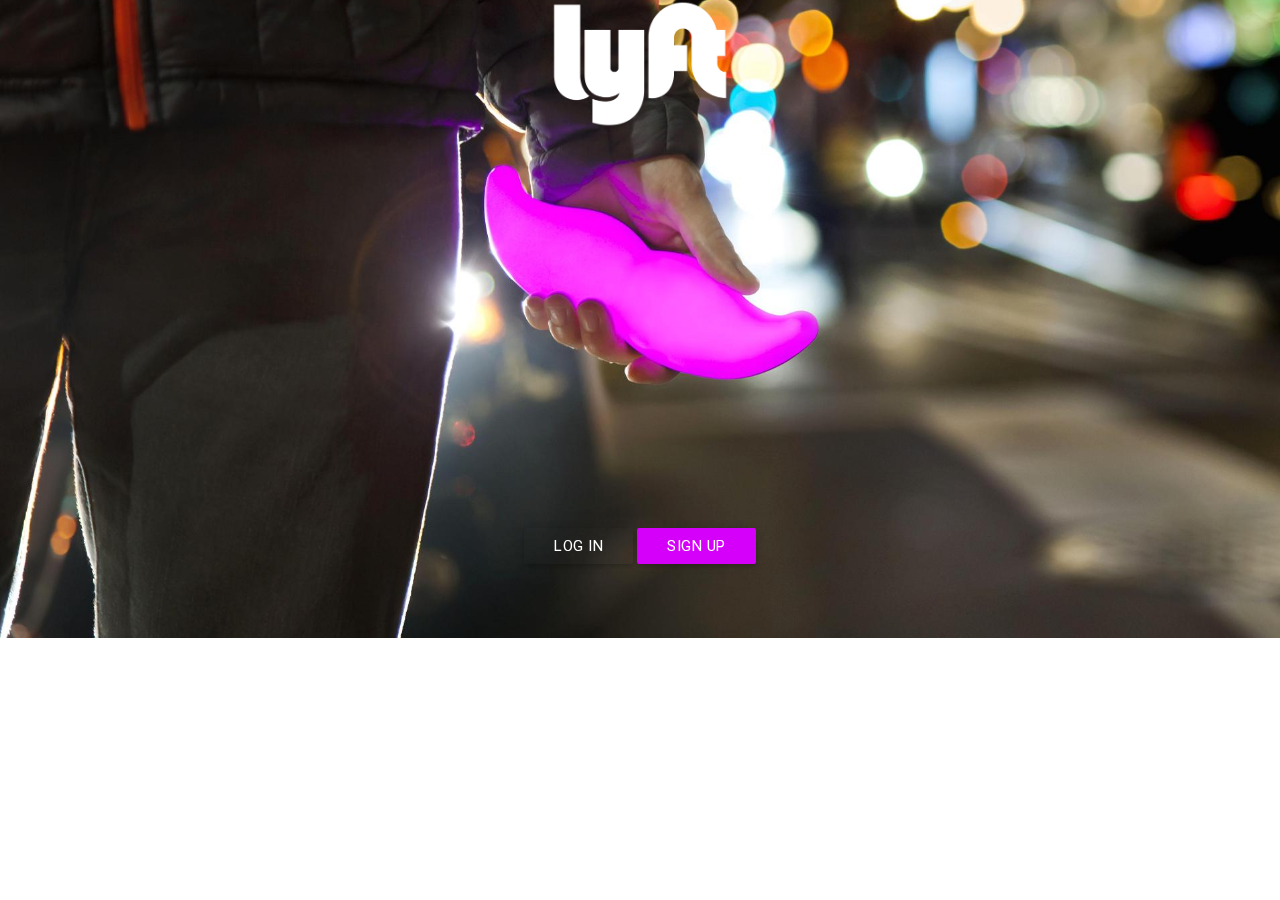
<file: index.html>
<!DOCTYPE html>
<html lang="es">
<head>
	<meta charset="UTF-8">
	<title>Home</title>	
	<meta name="viewport" content="width=device-width, initial-scale=1.0"/>
	<link rel="shortcut icon" type="image/png" href="img/favicon.png"/>
	<link rel="stylesheet" href="css/main.css">
	<link rel="stylesheet" href="css/vendor/materialize.css">
</head>
<body>
	<div class="contenedor">
		<div class="row">
			<div class="col s12 fondo">
				<div class="logo"></div>
				<div class="boton">
					<a class="waves-effect waves-light btn N/A transparent">Log in</a>
					<a class="waves-effect waves-light btn purple accent-3" href="registro.html">Sign up</a>
				</div>
			</div>	
		</div>
	</div>		
</body>
</html>
</file>
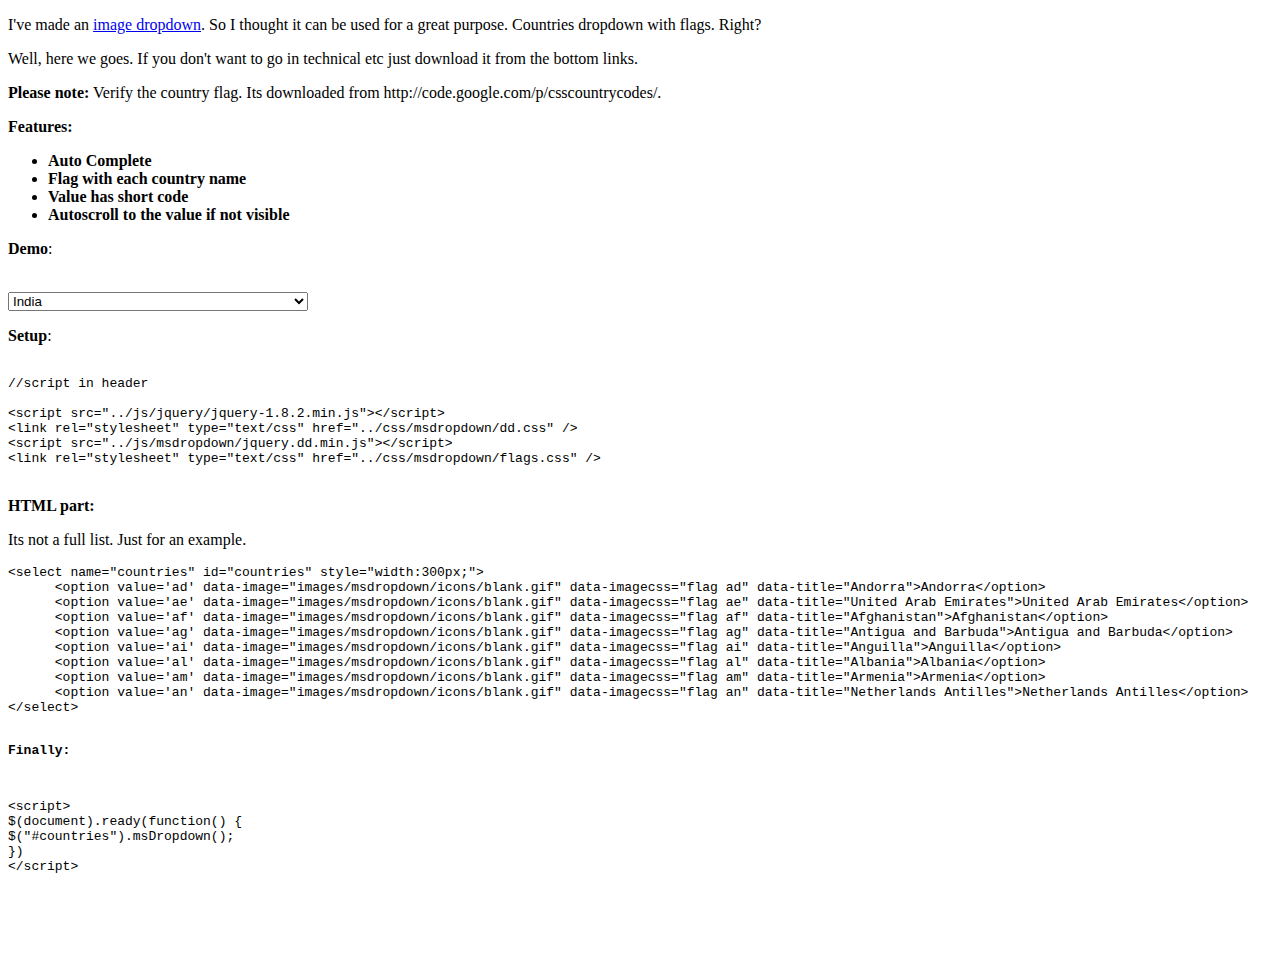
<file: country-dropdown/index.html>
<!DOCTYPE html PUBLIC "-//W3C//DTD XHTML 1.0 Transitional//EN" "http://www.w3.org/TR/xhtml1/DTD/xhtml1-transitional.dtd">
<html xmlns="http://www.w3.org/1999/xhtml">
<head>
<meta http-equiv="Content-Type" content="text/html; charset=utf-8" />
<title>Country dropdown</title>
<script src="http://www.marghoobsuleman.com/misc/jquery.js"></script>
<!-- <msdropdown> -->
<link rel="stylesheet" type="text/css" href="css/msdropdown/dd.css" />
<script src="js/msdropdown/jquery.dd.min.js"></script>
<!-- </msdropdown> -->
<link rel="stylesheet" type="text/css" href="css/msdropdown/flags.css" />
</head>

<body>
<p>I've made an <a href="http://www.marghoobsuleman.com/jquery-image-dropdown">image dropdown</a>. So I thought it can be used for a great purpose. Countries dropdown with flags. Right?</p>
<p>Well, here we goes. If you don't want to go in technical etc just download it from the bottom links. </p>
<p><strong>Please note:</strong> Verify the country flag. Its downloaded from http://code.google.com/p/csscountrycodes/.</p>
<p><strong>Features:</strong></p>
<ul>
  <li><strong>Auto Complete</strong></li>
  <li><strong>Flag with each country name</strong></li>
  <li><strong>Value has short code</strong></li>
  <li><strong>Autoscroll to the value if not visible</strong></li>
</ul>

<p><strong>Demo</strong>:</p>
<br />
<select name="countries" id="countries" style="width:300px;">
  <option value='ad' data-image="images/msdropdown/icons/blank.gif" data-imagecss="flag ad" data-title="Andorra">Andorra</option>
  <option value='ae' data-image="images/msdropdown/icons/blank.gif" data-imagecss="flag ae" data-title="United Arab Emirates">United Arab Emirates</option>
  <option value='af' data-image="images/msdropdown/icons/blank.gif" data-imagecss="flag af" data-title="Afghanistan">Afghanistan</option>
  <option value='ag' data-image="images/msdropdown/icons/blank.gif" data-imagecss="flag ag" data-title="Antigua and Barbuda">Antigua and Barbuda</option>
  <option value='ai' data-image="images/msdropdown/icons/blank.gif" data-imagecss="flag ai" data-title="Anguilla">Anguilla</option>
  <option value='al' data-image="images/msdropdown/icons/blank.gif" data-imagecss="flag al" data-title="Albania">Albania</option>
  <option value='am' data-image="images/msdropdown/icons/blank.gif" data-imagecss="flag am" data-title="Armenia">Armenia</option>
  <option value='an' data-image="images/msdropdown/icons/blank.gif" data-imagecss="flag an" data-title="Netherlands Antilles">Netherlands Antilles</option>
  <option value='ao' data-image="images/msdropdown/icons/blank.gif" data-imagecss="flag ao" data-title="Angola">Angola</option>
  <option value='aq' data-image="images/msdropdown/icons/blank.gif" data-imagecss="flag aq" data-title="Antarctica">Antarctica</option>
  <option value='ar' data-image="images/msdropdown/icons/blank.gif" data-imagecss="flag ar" data-title="Argentina">Argentina</option>
  <option value='as' data-image="images/msdropdown/icons/blank.gif" data-imagecss="flag as" data-title="American Samoa">American Samoa</option>
  <option value='at' data-image="images/msdropdown/icons/blank.gif" data-imagecss="flag at" data-title="Austria">Austria</option>
  <option value='au' data-image="images/msdropdown/icons/blank.gif" data-imagecss="flag au" data-title="Australia">Australia</option>
  <option value='aw' data-image="images/msdropdown/icons/blank.gif" data-imagecss="flag aw" data-title="Aruba">Aruba</option>
  <option value='ax' data-image="images/msdropdown/icons/blank.gif" data-imagecss="flag ax" data-title="Aland Islands">Aland Islands</option>
  <option value='az' data-image="images/msdropdown/icons/blank.gif" data-imagecss="flag az" data-title="Azerbaijan">Azerbaijan</option>
  <option value='ba' data-image="images/msdropdown/icons/blank.gif" data-imagecss="flag ba" data-title="Bosnia and Herzegovina">Bosnia and Herzegovina</option>
  <option value='bb' data-image="images/msdropdown/icons/blank.gif" data-imagecss="flag bb" data-title="Barbados">Barbados</option>
  <option value='bd' data-image="images/msdropdown/icons/blank.gif" data-imagecss="flag bd" data-title="Bangladesh">Bangladesh</option>
  <option value='be' data-image="images/msdropdown/icons/blank.gif" data-imagecss="flag be" data-title="Belgium">Belgium</option>
  <option value='bf' data-image="images/msdropdown/icons/blank.gif" data-imagecss="flag bf" data-title="Burkina Faso">Burkina Faso</option>
  <option value='bg' data-image="images/msdropdown/icons/blank.gif" data-imagecss="flag bg" data-title="Bulgaria">Bulgaria</option>
  <option value='bh' data-image="images/msdropdown/icons/blank.gif" data-imagecss="flag bh" data-title="Bahrain">Bahrain</option>
  <option value='bi' data-image="images/msdropdown/icons/blank.gif" data-imagecss="flag bi" data-title="Burundi">Burundi</option>
  <option value='bj' data-image="images/msdropdown/icons/blank.gif" data-imagecss="flag bj" data-title="Benin">Benin</option>
  <option value='bm' data-image="images/msdropdown/icons/blank.gif" data-imagecss="flag bm" data-title="Bermuda">Bermuda</option>
  <option value='bn' data-image="images/msdropdown/icons/blank.gif" data-imagecss="flag bn" data-title="Brunei Darussalam">Brunei Darussalam</option>
  <option value='bo' data-image="images/msdropdown/icons/blank.gif" data-imagecss="flag bo" data-title="Bolivia">Bolivia</option>
  <option value='br' data-image="images/msdropdown/icons/blank.gif" data-imagecss="flag br" data-title="Brazil">Brazil</option>
  <option value='bs' data-image="images/msdropdown/icons/blank.gif" data-imagecss="flag bs" data-title="Bahamas">Bahamas</option>
  <option value='bt' data-image="images/msdropdown/icons/blank.gif" data-imagecss="flag bt" data-title="Bhutan">Bhutan</option>
  <option value='bv' data-image="images/msdropdown/icons/blank.gif" data-imagecss="flag bv" data-title="Bouvet Island">Bouvet Island</option>
  <option value='bw' data-image="images/msdropdown/icons/blank.gif" data-imagecss="flag bw" data-title="Botswana">Botswana</option>
  <option value='by' data-image="images/msdropdown/icons/blank.gif" data-imagecss="flag by" data-title="Belarus">Belarus</option>
  <option value='bz' data-image="images/msdropdown/icons/blank.gif" data-imagecss="flag bz" data-title="Belize">Belize</option>
  <option value='ca' data-image="images/msdropdown/icons/blank.gif" data-imagecss="flag ca" data-title="Canada">Canada</option>
  <option value='cc' data-image="images/msdropdown/icons/blank.gif" data-imagecss="flag cc" data-title="Cocos (Keeling) Islands">Cocos (Keeling) Islands</option>
  <option value='cd' data-image="images/msdropdown/icons/blank.gif" data-imagecss="flag cd" data-title="Democratic Republic of the Congo">Democratic Republic of the Congo</option>
  <option value='cf' data-image="images/msdropdown/icons/blank.gif" data-imagecss="flag cf" data-title="Central African Republic">Central African Republic</option>
  <option value='cg' data-image="images/msdropdown/icons/blank.gif" data-imagecss="flag cg" data-title="Congo">Congo</option>
  <option value='ch' data-image="images/msdropdown/icons/blank.gif" data-imagecss="flag ch" data-title="Switzerland">Switzerland</option>
  <option value='ci' data-image="images/msdropdown/icons/blank.gif" data-imagecss="flag ci" data-title="Cote D'Ivoire (Ivory Coast)">Cote D'Ivoire (Ivory Coast)</option>
  <option value='ck' data-image="images/msdropdown/icons/blank.gif" data-imagecss="flag ck" data-title="Cook Islands">Cook Islands</option>
  <option value='cl' data-image="images/msdropdown/icons/blank.gif" data-imagecss="flag cl" data-title="Chile">Chile</option>
  <option value='cm' data-image="images/msdropdown/icons/blank.gif" data-imagecss="flag cm" data-title="Cameroon">Cameroon</option>
  <option value='cn' data-image="images/msdropdown/icons/blank.gif" data-imagecss="flag cn" data-title="China">China</option>
  <option value='co' data-image="images/msdropdown/icons/blank.gif" data-imagecss="flag co" data-title="Colombia">Colombia</option>
  <option value='cr' data-image="images/msdropdown/icons/blank.gif" data-imagecss="flag cr" data-title="Costa Rica">Costa Rica</option>
  <option value='cs' data-image="images/msdropdown/icons/blank.gif" data-imagecss="flag cs" data-title="Serbia and Montenegro">Serbia and Montenegro</option>
  <option value='cu' data-image="images/msdropdown/icons/blank.gif" data-imagecss="flag cu" data-title="Cuba">Cuba</option>
  <option value='cv' data-image="images/msdropdown/icons/blank.gif" data-imagecss="flag cv" data-title="Cape Verde">Cape Verde</option>
  <option value='cx' data-image="images/msdropdown/icons/blank.gif" data-imagecss="flag cx" data-title="Christmas Island">Christmas Island</option>
  <option value='cy' data-image="images/msdropdown/icons/blank.gif" data-imagecss="flag cy" data-title="Cyprus">Cyprus</option>
  <option value='cz' data-image="images/msdropdown/icons/blank.gif" data-imagecss="flag cz" data-title="Czech Republic">Czech Republic</option>
  <option value='de' data-image="images/msdropdown/icons/blank.gif" data-imagecss="flag de" data-title="Germany">Germany</option>
  <option value='dj' data-image="images/msdropdown/icons/blank.gif" data-imagecss="flag dj" data-title="Djibouti">Djibouti</option>
  <option value='dk' data-image="images/msdropdown/icons/blank.gif" data-imagecss="flag dk" data-title="Denmark">Denmark</option>
  <option value='dm' data-image="images/msdropdown/icons/blank.gif" data-imagecss="flag dm" data-title="Dominica">Dominica</option>
  <option value='do' data-image="images/msdropdown/icons/blank.gif" data-imagecss="flag do" data-title="Dominican Republic">Dominican Republic</option>
  <option value='dz' data-image="images/msdropdown/icons/blank.gif" data-imagecss="flag dz" data-title="Algeria">Algeria</option>
  <option value='ec' data-image="images/msdropdown/icons/blank.gif" data-imagecss="flag ec" data-title="Ecuador">Ecuador</option>
  <option value='ee' data-image="images/msdropdown/icons/blank.gif" data-imagecss="flag ee" data-title="Estonia">Estonia</option>
  <option value='eg' data-image="images/msdropdown/icons/blank.gif" data-imagecss="flag eg" data-title="Egypt">Egypt</option>
  <option value='eh' data-image="images/msdropdown/icons/blank.gif" data-imagecss="flag eh" data-title="Western Sahara">Western Sahara</option>
  <option value='er' data-image="images/msdropdown/icons/blank.gif" data-imagecss="flag er" data-title="Eritrea">Eritrea</option>
  <option value='es' data-image="images/msdropdown/icons/blank.gif" data-imagecss="flag es" data-title="Spain">Spain</option>
  <option value='et' data-image="images/msdropdown/icons/blank.gif" data-imagecss="flag et" data-title="Ethiopia">Ethiopia</option>
  <option value='fi' data-image="images/msdropdown/icons/blank.gif" data-imagecss="flag fi" data-title="Finland">Finland</option>
  <option value='fj' data-image="images/msdropdown/icons/blank.gif" data-imagecss="flag fj" data-title="Fiji">Fiji</option>
  <option value='fk' data-image="images/msdropdown/icons/blank.gif" data-imagecss="flag fk" data-title="Falkland Islands (Malvinas)">Falkland Islands (Malvinas)</option>
  <option value='fm' data-image="images/msdropdown/icons/blank.gif" data-imagecss="flag fm" data-title="Federated States of Micronesia">Federated States of Micronesia</option>
  <option value='fo' data-image="images/msdropdown/icons/blank.gif" data-imagecss="flag fo" data-title="Faroe Islands">Faroe Islands</option>
  <option value='fr' data-image="images/msdropdown/icons/blank.gif" data-imagecss="flag fr" data-title="France">France</option>
  <option value='fx' data-image="images/msdropdown/icons/blank.gif" data-imagecss="flag fx" data-title="France, Metropolitan">France, Metropolitan</option>
  <option value='ga' data-image="images/msdropdown/icons/blank.gif" data-imagecss="flag ga" data-title="Gabon">Gabon</option>
  <option value='gb' data-image="images/msdropdown/icons/blank.gif" data-imagecss="flag gb" data-title="Great Britain (UK)">Great Britain (UK)</option>
  <option value='gd' data-image="images/msdropdown/icons/blank.gif" data-imagecss="flag gd" data-title="Grenada">Grenada</option>
  <option value='ge' data-image="images/msdropdown/icons/blank.gif" data-imagecss="flag ge" data-title="Georgia">Georgia</option>
  <option value='gf' data-image="images/msdropdown/icons/blank.gif" data-imagecss="flag gf" data-title="French Guiana">French Guiana</option>
  <option value='gh' data-image="images/msdropdown/icons/blank.gif" data-imagecss="flag gh" data-title="Ghana">Ghana</option>
  <option value='gi' data-image="images/msdropdown/icons/blank.gif" data-imagecss="flag gi" data-title="Gibraltar">Gibraltar</option>
  <option value='gl' data-image="images/msdropdown/icons/blank.gif" data-imagecss="flag gl" data-title="Greenland">Greenland</option>
  <option value='gm' data-image="images/msdropdown/icons/blank.gif" data-imagecss="flag gm" data-title="Gambia">Gambia</option>
  <option value='gn' data-image="images/msdropdown/icons/blank.gif" data-imagecss="flag gn" data-title="Guinea">Guinea</option>
  <option value='gp' data-image="images/msdropdown/icons/blank.gif" data-imagecss="flag gp" data-title="Guadeloupe">Guadeloupe</option>
  <option value='gq' data-image="images/msdropdown/icons/blank.gif" data-imagecss="flag gq" data-title="Equatorial Guinea">Equatorial Guinea</option>
  <option value='gr' data-image="images/msdropdown/icons/blank.gif" data-imagecss="flag gr" data-title="Greece">Greece</option>
  <option value='gs' data-image="images/msdropdown/icons/blank.gif" data-imagecss="flag gs" data-title="S. Georgia and S. Sandwich Islands">S. Georgia and S. Sandwich Islands</option>
  <option value='gt' data-image="images/msdropdown/icons/blank.gif" data-imagecss="flag gt" data-title="Guatemala">Guatemala</option>
  <option value='gu' data-image="images/msdropdown/icons/blank.gif" data-imagecss="flag gu" data-title="Guam">Guam</option>
  <option value='gw' data-image="images/msdropdown/icons/blank.gif" data-imagecss="flag gw" data-title="Guinea-Bissau">Guinea-Bissau</option>
  <option value='gy' data-image="images/msdropdown/icons/blank.gif" data-imagecss="flag gy" data-title="Guyana">Guyana</option>
  <option value='hk' data-image="images/msdropdown/icons/blank.gif" data-imagecss="flag hk" data-title="Hong Kong">Hong Kong</option>
  <option value='hm' data-image="images/msdropdown/icons/blank.gif" data-imagecss="flag hm" data-title="Heard Island and McDonald Islands">Heard Island and McDonald Islands</option>
  <option value='hn' data-image="images/msdropdown/icons/blank.gif" data-imagecss="flag hn" data-title="Honduras">Honduras</option>
  <option value='hr' data-image="images/msdropdown/icons/blank.gif" data-imagecss="flag hr" data-title="Croatia (Hrvatska)">Croatia (Hrvatska)</option>
  <option value='ht' data-image="images/msdropdown/icons/blank.gif" data-imagecss="flag ht" data-title="Haiti">Haiti</option>
  <option value='hu' data-image="images/msdropdown/icons/blank.gif" data-imagecss="flag hu" data-title="Hungary">Hungary</option>
  <option value='id' data-image="images/msdropdown/icons/blank.gif" data-imagecss="flag id" data-title="Indonesia">Indonesia</option>
  <option value='ie' data-image="images/msdropdown/icons/blank.gif" data-imagecss="flag ie" data-title="Ireland">Ireland</option>
  <option value='il' data-image="images/msdropdown/icons/blank.gif" data-imagecss="flag il" data-title="Israel">Israel</option>
  <option value='in' data-image="images/msdropdown/icons/blank.gif" data-imagecss="flag in" data-title="India" selected="selected">India</option>
  <option value='io' data-image="images/msdropdown/icons/blank.gif" data-imagecss="flag io" data-title="British Indian Ocean Territory">British Indian Ocean Territory</option>
  <option value='iq' data-image="images/msdropdown/icons/blank.gif" data-imagecss="flag iq" data-title="Iraq">Iraq</option>
  <option value='ir' data-image="images/msdropdown/icons/blank.gif" data-imagecss="flag ir" data-title="Iran">Iran</option>
  <option value='is' data-image="images/msdropdown/icons/blank.gif" data-imagecss="flag is" data-title="Iceland">Iceland</option>
  <option value='it' data-image="images/msdropdown/icons/blank.gif" data-imagecss="flag it" data-title="Italy">Italy</option>
  <option value='jm' data-image="images/msdropdown/icons/blank.gif" data-imagecss="flag jm" data-title="Jamaica">Jamaica</option>
  <option value='jo' data-image="images/msdropdown/icons/blank.gif" data-imagecss="flag jo" data-title="Jordan">Jordan</option>
  <option value='jp' data-image="images/msdropdown/icons/blank.gif" data-imagecss="flag jp" data-title="Japan">Japan</option>
  <option value='ke' data-image="images/msdropdown/icons/blank.gif" data-imagecss="flag ke" data-title="Kenya">Kenya</option>
  <option value='kg' data-image="images/msdropdown/icons/blank.gif" data-imagecss="flag kg" data-title="Kyrgyzstan">Kyrgyzstan</option>
  <option value='kh' data-image="images/msdropdown/icons/blank.gif" data-imagecss="flag kh" data-title="Cambodia">Cambodia</option>
  <option value='ki' data-image="images/msdropdown/icons/blank.gif" data-imagecss="flag ki" data-title="Kiribati">Kiribati</option>
  <option value='km' data-image="images/msdropdown/icons/blank.gif" data-imagecss="flag km" data-title="Comoros">Comoros</option>
  <option value='kn' data-image="images/msdropdown/icons/blank.gif" data-imagecss="flag kn" data-title="Saint Kitts and Nevis">Saint Kitts and Nevis</option>
  <option value='kp' data-image="images/msdropdown/icons/blank.gif" data-imagecss="flag kp" data-title="Korea (North)">Korea (North)</option>
  <option value='kr' data-image="images/msdropdown/icons/blank.gif" data-imagecss="flag kr" data-title="Korea (South)">Korea (South)</option>
  <option value='kw' data-image="images/msdropdown/icons/blank.gif" data-imagecss="flag kw" data-title="Kuwait">Kuwait</option>
  <option value='ky' data-image="images/msdropdown/icons/blank.gif" data-imagecss="flag ky" data-title="Cayman Islands">Cayman Islands</option>
  <option value='kz' data-image="images/msdropdown/icons/blank.gif" data-imagecss="flag kz" data-title="Kazakhstan">Kazakhstan</option>
  <option value='la' data-image="images/msdropdown/icons/blank.gif" data-imagecss="flag la" data-title="Laos">Laos</option>
  <option value='lb' data-image="images/msdropdown/icons/blank.gif" data-imagecss="flag lb" data-title="Lebanon">Lebanon</option>
  <option value='lc' data-image="images/msdropdown/icons/blank.gif" data-imagecss="flag lc" data-title="Saint Lucia">Saint Lucia</option>
  <option value='li' data-image="images/msdropdown/icons/blank.gif" data-imagecss="flag li" data-title="Liechtenstein">Liechtenstein</option>
  <option value='lk' data-image="images/msdropdown/icons/blank.gif" data-imagecss="flag lk" data-title="Sri Lanka">Sri Lanka</option>
  <option value='lr' data-image="images/msdropdown/icons/blank.gif" data-imagecss="flag lr" data-title="Liberia">Liberia</option>
  <option value='ls' data-image="images/msdropdown/icons/blank.gif" data-imagecss="flag ls" data-title="Lesotho">Lesotho</option>
  <option value='lt' data-image="images/msdropdown/icons/blank.gif" data-imagecss="flag lt" data-title="Lithuania">Lithuania</option>
  <option value='lu' data-image="images/msdropdown/icons/blank.gif" data-imagecss="flag lu" data-title="Luxembourg">Luxembourg</option>
  <option value='lv' data-image="images/msdropdown/icons/blank.gif" data-imagecss="flag lv" data-title="Latvia">Latvia</option>
  <option value='ly' data-image="images/msdropdown/icons/blank.gif" data-imagecss="flag ly" data-title="Libya">Libya</option>
  <option value='ma' data-image="images/msdropdown/icons/blank.gif" data-imagecss="flag ma" data-title="Morocco">Morocco</option>
  <option value='mc' data-image="images/msdropdown/icons/blank.gif" data-imagecss="flag mc" data-title="Monaco">Monaco</option>
  <option value='md' data-image="images/msdropdown/icons/blank.gif" data-imagecss="flag md" data-title="Moldova">Moldova</option>
  <option value='mg' data-image="images/msdropdown/icons/blank.gif" data-imagecss="flag mg" data-title="Madagascar">Madagascar</option>
  <option value='mh' data-image="images/msdropdown/icons/blank.gif" data-imagecss="flag mh" data-title="Marshall Islands">Marshall Islands</option>
  <option value='mk' data-image="images/msdropdown/icons/blank.gif" data-imagecss="flag mk" data-title="Macedonia">Macedonia</option>
  <option value='ml' data-image="images/msdropdown/icons/blank.gif" data-imagecss="flag ml" data-title="Mali">Mali</option>
  <option value='mm' data-image="images/msdropdown/icons/blank.gif" data-imagecss="flag mm" data-title="Myanmar">Myanmar</option>
  <option value='mn' data-image="images/msdropdown/icons/blank.gif" data-imagecss="flag mn" data-title="Mongolia">Mongolia</option>
  <option value='mo' data-image="images/msdropdown/icons/blank.gif" data-imagecss="flag mo" data-title="Macao">Macao</option>
  <option value='mp' data-image="images/msdropdown/icons/blank.gif" data-imagecss="flag mp" data-title="Northern Mariana Islands">Northern Mariana Islands</option>
  <option value='mq' data-image="images/msdropdown/icons/blank.gif" data-imagecss="flag mq" data-title="Martinique">Martinique</option>
  <option value='mr' data-image="images/msdropdown/icons/blank.gif" data-imagecss="flag mr" data-title="Mauritania">Mauritania</option>
  <option value='ms' data-image="images/msdropdown/icons/blank.gif" data-imagecss="flag ms" data-title="Montserrat">Montserrat</option>
  <option value='mt' data-image="images/msdropdown/icons/blank.gif" data-imagecss="flag mt" data-title="Malta">Malta</option>
  <option value='mu' data-image="images/msdropdown/icons/blank.gif" data-imagecss="flag mu" data-title="Mauritius">Mauritius</option>
  <option value='mv' data-image="images/msdropdown/icons/blank.gif" data-imagecss="flag mv" data-title="Maldives">Maldives</option>
  <option value='mw' data-image="images/msdropdown/icons/blank.gif" data-imagecss="flag mw" data-title="Malawi">Malawi</option>
  <option value='mx' data-image="images/msdropdown/icons/blank.gif" data-imagecss="flag mx" data-title="Mexico">Mexico</option>
  <option value='my' data-image="images/msdropdown/icons/blank.gif" data-imagecss="flag my" data-title="Malaysia">Malaysia</option>
  <option value='mz' data-image="images/msdropdown/icons/blank.gif" data-imagecss="flag mz" data-title="Mozambique">Mozambique</option>
  <option value='na' data-image="images/msdropdown/icons/blank.gif" data-imagecss="flag na" data-title="Namibia">Namibia</option>
  <option value='nc' data-image="images/msdropdown/icons/blank.gif" data-imagecss="flag nc" data-title="New Caledonia">New Caledonia</option>
  <option value='ne' data-image="images/msdropdown/icons/blank.gif" data-imagecss="flag ne" data-title="Niger">Niger</option>
  <option value='nf' data-image="images/msdropdown/icons/blank.gif" data-imagecss="flag nf" data-title="Norfolk Island">Norfolk Island</option>
  <option value='ng' data-image="images/msdropdown/icons/blank.gif" data-imagecss="flag ng" data-title="Nigeria">Nigeria</option>
  <option value='ni' data-image="images/msdropdown/icons/blank.gif" data-imagecss="flag ni" data-title="Nicaragua">Nicaragua</option>
  <option value='nl' data-image="images/msdropdown/icons/blank.gif" data-imagecss="flag nl" data-title="Netherlands">Netherlands</option>
  <option value='no' data-image="images/msdropdown/icons/blank.gif" data-imagecss="flag no" data-title="Norway">Norway</option>
  <option value='np' data-image="images/msdropdown/icons/blank.gif" data-imagecss="flag np" data-title="Nepal">Nepal</option>
  <option value='nr' data-image="images/msdropdown/icons/blank.gif" data-imagecss="flag nr" data-title="Nauru">Nauru</option>
  <option value='nu' data-image="images/msdropdown/icons/blank.gif" data-imagecss="flag nu" data-title="Niue">Niue</option>
  <option value='nz' data-image="images/msdropdown/icons/blank.gif" data-imagecss="flag nz" data-title="New Zealand (Aotearoa)">New Zealand (Aotearoa)</option>
  <option value='om' data-image="images/msdropdown/icons/blank.gif" data-imagecss="flag om" data-title="Oman">Oman</option>
  <option value='pa' data-image="images/msdropdown/icons/blank.gif" data-imagecss="flag pa" data-title="Panama">Panama</option>
  <option value='pe' data-image="images/msdropdown/icons/blank.gif" data-imagecss="flag pe" data-title="Peru">Peru</option>
  <option value='pf' data-image="images/msdropdown/icons/blank.gif" data-imagecss="flag pf" data-title="French Polynesia">French Polynesia</option>
  <option value='pg' data-image="images/msdropdown/icons/blank.gif" data-imagecss="flag pg" data-title="Papua New Guinea">Papua New Guinea</option>
  <option value='ph' data-image="images/msdropdown/icons/blank.gif" data-imagecss="flag ph" data-title="Philippines">Philippines</option>
  <option value='pk' data-image="images/msdropdown/icons/blank.gif" data-imagecss="flag pk" data-title="Pakistan">Pakistan</option>
  <option value='pl' data-image="images/msdropdown/icons/blank.gif" data-imagecss="flag pl" data-title="Poland">Poland</option>
  <option value='pm' data-image="images/msdropdown/icons/blank.gif" data-imagecss="flag pm" data-title="Saint Pierre and Miquelon">Saint Pierre and Miquelon</option>
  <option value='pn' data-image="images/msdropdown/icons/blank.gif" data-imagecss="flag pn" data-title="Pitcairn">Pitcairn</option>
  <option value='pr' data-image="images/msdropdown/icons/blank.gif" data-imagecss="flag pr" data-title="Puerto Rico">Puerto Rico</option>
  <option value='ps' data-image="images/msdropdown/icons/blank.gif" data-imagecss="flag ps" data-title="Palestinian Territory">Palestinian Territory</option>
  <option value='pt' data-image="images/msdropdown/icons/blank.gif" data-imagecss="flag pt" data-title="Portugal">Portugal</option>
  <option value='pw' data-image="images/msdropdown/icons/blank.gif" data-imagecss="flag pw" data-title="Palau">Palau</option>
  <option value='py' data-image="images/msdropdown/icons/blank.gif" data-imagecss="flag py" data-title="Paraguay">Paraguay</option>
  <option value='qa' data-image="images/msdropdown/icons/blank.gif" data-imagecss="flag qa" data-title="Qatar">Qatar</option>
  <option value='re' data-image="images/msdropdown/icons/blank.gif" data-imagecss="flag re" data-title="Reunion">Reunion</option>
  <option value='ro' data-image="images/msdropdown/icons/blank.gif" data-imagecss="flag ro" data-title="Romania">Romania</option>
  <option value='ru' data-image="images/msdropdown/icons/blank.gif" data-imagecss="flag ru" data-title="Russian Federation">Russian Federation</option>
  <option value='rw' data-image="images/msdropdown/icons/blank.gif" data-imagecss="flag rw" data-title="Rwanda">Rwanda</option>
  <option value='sa' data-image="images/msdropdown/icons/blank.gif" data-imagecss="flag sa" data-title="Saudi Arabia">Saudi Arabia</option>
  <option value='sb' data-image="images/msdropdown/icons/blank.gif" data-imagecss="flag sb" data-title="Solomon Islands">Solomon Islands</option>
  <option value='sc' data-image="images/msdropdown/icons/blank.gif" data-imagecss="flag sc" data-title="Seychelles">Seychelles</option>
  <option value='sd' data-image="images/msdropdown/icons/blank.gif" data-imagecss="flag sd" data-title="Sudan">Sudan</option>
  <option value='se' data-image="images/msdropdown/icons/blank.gif" data-imagecss="flag se" data-title="Sweden">Sweden</option>
  <option value='sg' data-image="images/msdropdown/icons/blank.gif" data-imagecss="flag sg" data-title="Singapore">Singapore</option>
  <option value='sh' data-image="images/msdropdown/icons/blank.gif" data-imagecss="flag sh" data-title="Saint Helena">Saint Helena</option>
  <option value='si' data-image="images/msdropdown/icons/blank.gif" data-imagecss="flag si" data-title="Slovenia">Slovenia</option>
  <option value='sj' data-image="images/msdropdown/icons/blank.gif" data-imagecss="flag sj" data-title="Svalbard and Jan Mayen">Svalbard and Jan Mayen</option>
  <option value='sk' data-image="images/msdropdown/icons/blank.gif" data-imagecss="flag sk" data-title="Slovakia">Slovakia</option>
  <option value='sl' data-image="images/msdropdown/icons/blank.gif" data-imagecss="flag sl" data-title="Sierra Leone">Sierra Leone</option>
  <option value='sm' data-image="images/msdropdown/icons/blank.gif" data-imagecss="flag sm" data-title="San Marino">San Marino</option>
  <option value='sn' data-image="images/msdropdown/icons/blank.gif" data-imagecss="flag sn" data-title="Senegal">Senegal</option>
  <option value='so' data-image="images/msdropdown/icons/blank.gif" data-imagecss="flag so" data-title="Somalia">Somalia</option>
  <option value='sr' data-image="images/msdropdown/icons/blank.gif" data-imagecss="flag sr" data-title="Suriname">Suriname</option>
  <option value='st' data-image="images/msdropdown/icons/blank.gif" data-imagecss="flag st" data-title="Sao Tome and Principe">Sao Tome and Principe</option>
  <option value='su' data-image="images/msdropdown/icons/blank.gif" data-imagecss="flag su" data-title="USSR (former)">USSR (former)</option>
  <option value='sv' data-image="images/msdropdown/icons/blank.gif" data-imagecss="flag sv" data-title="El Salvador">El Salvador</option>
  <option value='sy' data-image="images/msdropdown/icons/blank.gif" data-imagecss="flag sy" data-title="Syria">Syria</option>
  <option value='sz' data-image="images/msdropdown/icons/blank.gif" data-imagecss="flag sz" data-title="Swaziland">Swaziland</option>
  <option value='tc' data-image="images/msdropdown/icons/blank.gif" data-imagecss="flag tc" data-title="Turks and Caicos Islands">Turks and Caicos Islands</option>
  <option value='td' data-image="images/msdropdown/icons/blank.gif" data-imagecss="flag td" data-title="Chad">Chad</option>
  <option value='tf' data-image="images/msdropdown/icons/blank.gif" data-imagecss="flag tf" data-title="French Southern Territories">French Southern Territories</option>
  <option value='tg' data-image="images/msdropdown/icons/blank.gif" data-imagecss="flag tg" data-title="Togo">Togo</option>
  <option value='th' data-image="images/msdropdown/icons/blank.gif" data-imagecss="flag th" data-title="Thailand">Thailand</option>
  <option value='tj' data-image="images/msdropdown/icons/blank.gif" data-imagecss="flag tj" data-title="Tajikistan">Tajikistan</option>
  <option value='tk' data-image="images/msdropdown/icons/blank.gif" data-imagecss="flag tk" data-title="Tokelau">Tokelau</option>
  <option value='tl' data-image="images/msdropdown/icons/blank.gif" data-imagecss="flag tl" data-title="Timor-Leste">Timor-Leste</option>
  <option value='tm' data-image="images/msdropdown/icons/blank.gif" data-imagecss="flag tm" data-title="Turkmenistan">Turkmenistan</option>
  <option value='tn' data-image="images/msdropdown/icons/blank.gif" data-imagecss="flag tn" data-title="Tunisia">Tunisia</option>
  <option value='to' data-image="images/msdropdown/icons/blank.gif" data-imagecss="flag to" data-title="Tonga">Tonga</option>
  <option value='tp' data-image="images/msdropdown/icons/blank.gif" data-imagecss="flag tp" data-title="East Timor">East Timor</option>
  <option value='tr' data-image="images/msdropdown/icons/blank.gif" data-imagecss="flag tr" data-title="Turkey">Turkey</option>
  <option value='tt' data-image="images/msdropdown/icons/blank.gif" data-imagecss="flag tt" data-title="Trinidad and Tobago">Trinidad and Tobago</option>
  <option value='tv' data-image="images/msdropdown/icons/blank.gif" data-imagecss="flag tv" data-title="Tuvalu">Tuvalu</option>
  <option value='tw' data-image="images/msdropdown/icons/blank.gif" data-imagecss="flag tw" data-title="Taiwan">Taiwan</option>
  <option value='tz' data-image="images/msdropdown/icons/blank.gif" data-imagecss="flag tz" data-title="Tanzania">Tanzania</option>
  <option value='ua' data-image="images/msdropdown/icons/blank.gif" data-imagecss="flag ua" data-title="Ukraine">Ukraine</option>
  <option value='ug' data-image="images/msdropdown/icons/blank.gif" data-imagecss="flag ug" data-title="Uganda">Uganda</option>
  <option value='uk' data-image="images/msdropdown/icons/blank.gif" data-imagecss="flag uk" data-title="United Kingdom">United Kingdom</option>
  <option value='um' data-image="images/msdropdown/icons/blank.gif" data-imagecss="flag um" data-title="United States Minor Outlying Islands">United States Minor Outlying Islands</option>
  <option value='us' data-image="images/msdropdown/icons/blank.gif" data-imagecss="flag us" data-title="United States">United States</option>
  <option value='uy' data-image="images/msdropdown/icons/blank.gif" data-imagecss="flag uy" data-title="Uruguay">Uruguay</option>
  <option value='uz' data-image="images/msdropdown/icons/blank.gif" data-imagecss="flag uz" data-title="Uzbekistan">Uzbekistan</option>
  <option value='va' data-image="images/msdropdown/icons/blank.gif" data-imagecss="flag va" data-title="Vatican City State (Holy See)">Vatican City State (Holy See)</option>
  <option value='vc' data-image="images/msdropdown/icons/blank.gif" data-imagecss="flag vc" data-title="Saint Vincent and the Grenadines">Saint Vincent and the Grenadines</option>
  <option value='ve' data-image="images/msdropdown/icons/blank.gif" data-imagecss="flag ve" data-title="Venezuela">Venezuela</option>
  <option value='vg' data-image="images/msdropdown/icons/blank.gif" data-imagecss="flag vg" data-title="Virgin Islands (British)">Virgin Islands (British)</option>
  <option value='vi' data-image="images/msdropdown/icons/blank.gif" data-imagecss="flag vi" data-title="Virgin Islands (U.S.)">Virgin Islands (U.S.)</option>
  <option value='vn' data-image="images/msdropdown/icons/blank.gif" data-imagecss="flag vn" data-title="Viet Nam">Viet Nam</option>
  <option value='vu' data-image="images/msdropdown/icons/blank.gif" data-imagecss="flag vu" data-title="Vanuatu">Vanuatu</option>
  <option value='wf' data-image="images/msdropdown/icons/blank.gif" data-imagecss="flag wf" data-title="Wallis and Futuna">Wallis and Futuna</option>
  <option value='ws' data-image="images/msdropdown/icons/blank.gif" data-imagecss="flag ws" data-title="Samoa">Samoa</option>
  <option value='ye' data-image="images/msdropdown/icons/blank.gif" data-imagecss="flag ye" data-title="Yemen">Yemen</option>
  <option value='yt' data-image="images/msdropdown/icons/blank.gif" data-imagecss="flag yt" data-title="Mayotte">Mayotte</option>
  <option value='yu' data-image="images/msdropdown/icons/blank.gif" data-imagecss="flag yu" data-title="Yugoslavia (former)">Yugoslavia (former)</option>
  <option value='za' data-image="images/msdropdown/icons/blank.gif" data-imagecss="flag za" data-title="South Africa">South Africa</option>
  <option value='zm' data-image="images/msdropdown/icons/blank.gif" data-imagecss="flag zm" data-title="Zambia">Zambia</option>
  <option value='zr' data-image="images/msdropdown/icons/blank.gif" data-imagecss="flag zr" data-title="Zaire (former)">Zaire (former)</option>
  <option value='zw' data-image="images/msdropdown/icons/blank.gif" data-imagecss="flag zw" data-title="Zimbabwe">Zimbabwe</option>
</select>
<p><strong>Setup</strong>:</p>
<pre>
<code>
//script in header<br />
&lt;script src="../js/jquery/jquery-1.8.2.min.js">&lt;/script>
&lt;link rel="stylesheet" type="text/css" href="../css/msdropdown/dd.css" />
&lt;script src="../js/msdropdown/jquery.dd.min.js">&lt;/script>
&lt;link rel="stylesheet" type="text/css" href="../css/msdropdown/flags.css" />
</code>
</pre>

<p><strong>HTML part: </strong></p>
<p>Its not a full list. Just for an example.</p>
<pre><code>&lt;select name="countries" id="countries" style="width:300px;">
      &lt;option value='ad' data-image="images/msdropdown/icons/blank.gif" data-imagecss="flag ad" data-title="Andorra">Andorra&lt;/option>
      &lt;option value='ae' data-image="images/msdropdown/icons/blank.gif" data-imagecss="flag ae" data-title="United Arab Emirates">United Arab Emirates&lt;/option>
      &lt;option value='af' data-image="images/msdropdown/icons/blank.gif" data-imagecss="flag af" data-title="Afghanistan">Afghanistan&lt;/option>
      &lt;option value='ag' data-image="images/msdropdown/icons/blank.gif" data-imagecss="flag ag" data-title="Antigua and Barbuda">Antigua and Barbuda&lt;/option>
      &lt;option value='ai' data-image="images/msdropdown/icons/blank.gif" data-imagecss="flag ai" data-title="Anguilla">Anguilla&lt;/option>
      &lt;option value='al' data-image="images/msdropdown/icons/blank.gif" data-imagecss="flag al" data-title="Albania">Albania&lt;/option>
      &lt;option value='am' data-image="images/msdropdown/icons/blank.gif" data-imagecss="flag am" data-title="Armenia">Armenia&lt;/option>
      &lt;option value='an' data-image="images/msdropdown/icons/blank.gif" data-imagecss="flag an" data-title="Netherlands Antilles">Netherlands Antilles&lt;/option>
&lt;/select>    
</code>
<p><strong>Finally: </strong></p>
<pre><code>&lt;script>
$(document).ready(function() {
$("#countries").msDropdown();
})
&lt;/script>
</code>
</pre>
<script>
$(document).ready(function() {
	$("#countries").msDropdown();
})
</script>
</body>
</html>
</file>
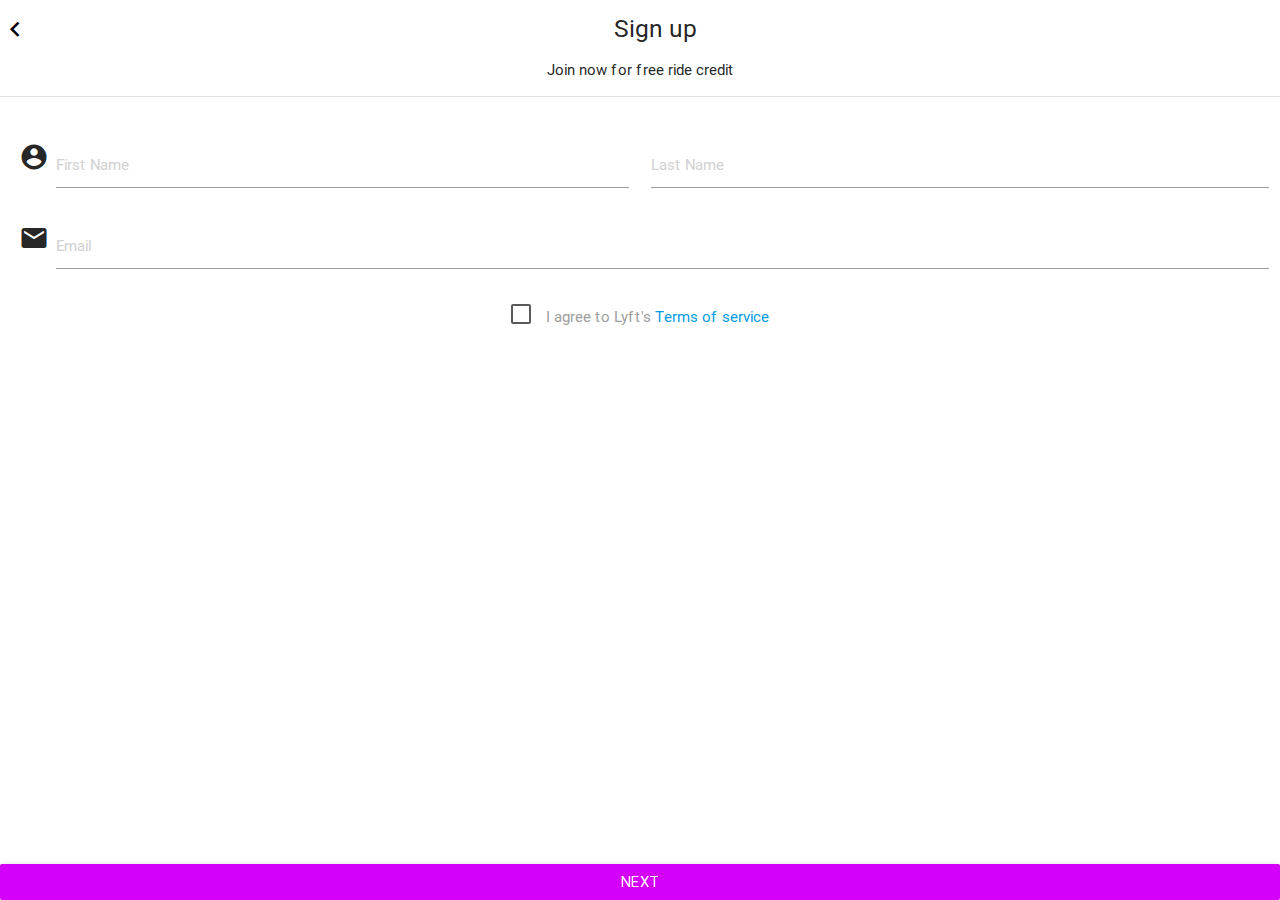
<file: datos.html>
<!DOCTYPE html>
<html lang="es">
<head>
	<meta charset="UTF-8">
	<title>Sign up - User info</title>
	<meta name="viewport" content="width=device-width, initial-scale=1.0"/>
	<link rel="shortcut icon" type="image/png" href="img/favicon.png"/>
	<link href="https://fonts.googleapis.com/icon?family=Material+Icons" rel="stylesheet">
	<link rel="stylesheet" href="css/vendor/materialize.css">
	<link rel="stylesheet" href="css/vendor/sweetalert.css">
	<link rel="stylesheet" href="css/main.css">
</head>
<body>
	<div class="section center-align">
		<a href="verify.html"><i class="small material-icons f-lf back">keyboard_arrow_left</i></a>
		<h5 class="dp-in">Sign up</h5>
		<p>Join now for free ride credit</p>
		<div class="divider"></div>  
	</div>
	<div class="section center-align">
	  	<form>		
		  	<div class="row">
		    	<div class="input-field col s6">
			        <i class="material-icons prefix">account_circle</i>
			        <input placeholder="First Name" id="icon_prefix" type="text" class="validate name">
		  		</div>
		      	<div class="input-field col s6">
		        	<input placeholder="Last Name" id="icon_prefix" type="text" class="validate lastName">
		  		</div>
		    </div>
		    <div class="row">
		      	<div class="input-field col s12">
			        <i class="material-icons prefix">email</i>
			        <input placeholder="Email" id="icon_telephone" type="text" class="validate email">
		      	</div>
		    </div>
		 	<p class="center-align">
				<input type="checkbox" class="filled-in" id="filled-in-box" name="checkbox"/>
				<label for="filled-in-box">I agree to Lyft's <a href="#">Terms of service</a></label>
		    </p>
	  	</form> 	
	  	<a class="waves-effect waves-light btn purple accent-3 btn-next" id="nextDatos">Next</a>
  </div>
  <script src="country-dropdown/js/jquery/jquery-1.8.2.min.js"></script>
  <script type="text/javascript" src="js/app.js"></script>		
  <script src="country-dropdown/js/msdropdown/jquery.dd.min.js"></script>
  <script type="text/javascript" src="js/vendor/materialize.min.js"></script>	
  <script src="js/vendor/sweetalert.min.js"></script>	
</body>
</html>
</file>
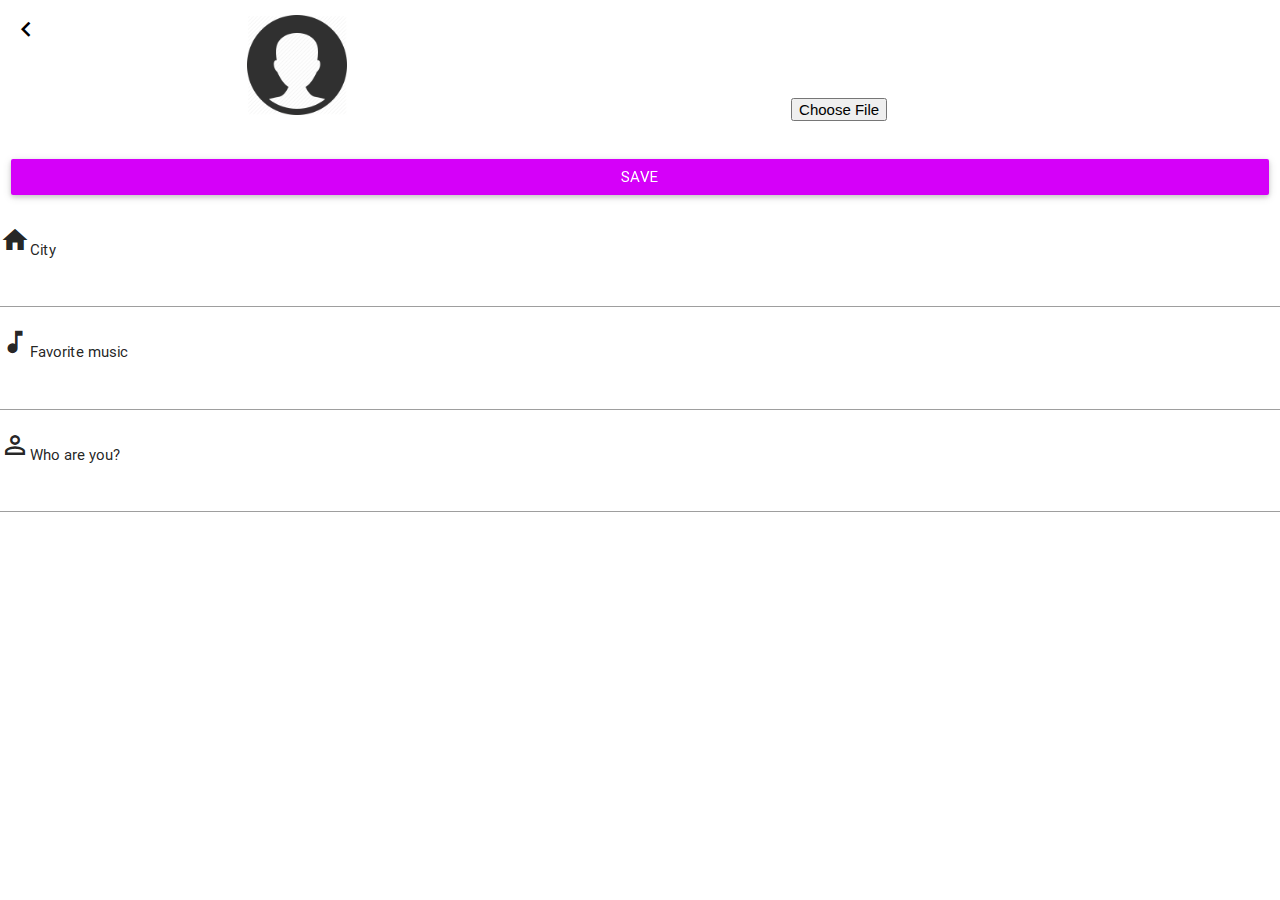
<file: edit-data.html>
<!DOCTYPE html>
<html lang="es">
<head>
	<meta charset="UTF-8">
	<title>Profile</title>
	<meta name="viewport" content="width=device-width, initial-scale=1.0"/>
	<link rel="shortcut icon" type="image/png" href="img/favicon.png"/>
	<link href="https://fonts.googleapis.com/icon?family=Material+Icons" rel="stylesheet">
	<link rel="stylesheet" href="css/vendor/materialize.css">
	<link rel="stylesheet" href="css/main.css">
</head>
<body>
	<div class="section center-align">
		<div class="row">
			<div class="col s12">
				<form id="form1" runat="server">
					<a href="profile.html"><i class="small material-icons f-lf back">keyboard_arrow_left</i></a>
		    		<img id="image_upload_preview" src="img/user1.png" alt="your image"  class="upimg" />
		    		<input type='file' id="inputFile"/>
		    		<a class="waves-effect waves-light btn dp-bl lyft" href="edit-data.html" id="savebutton" type="button">Save</a>
    			</form>			
			</div>
		</div>
	</div>
	<div class="section left-align">
	    <i class="small material-icons">home</i><span>City</span>
	    <input type="text" id="city">
	    <i class="small material-icons">music_note</i><span>Favorite music</span>
	    <input type="text" id="music">
	    <i class="small material-icons">perm_identity</i><span>Who are you?</span>
	    <input type="text" id="me">
	</div>

	<script src="country-dropdown/js/jquery/jquery-1.8.2.min.js"></script>
	<script type="text/javascript" src="js/app.js"></script>	
	<script type="text/javascript" src="js/vendor/materialize.min.js"></script>	
	<script src="country-dropdown/js/msdropdown/jquery.dd.min.js"></script>			
	<script type="text/javascript" src="js/vendor/gmaps.js"></script>
</body>
</html>
</file>
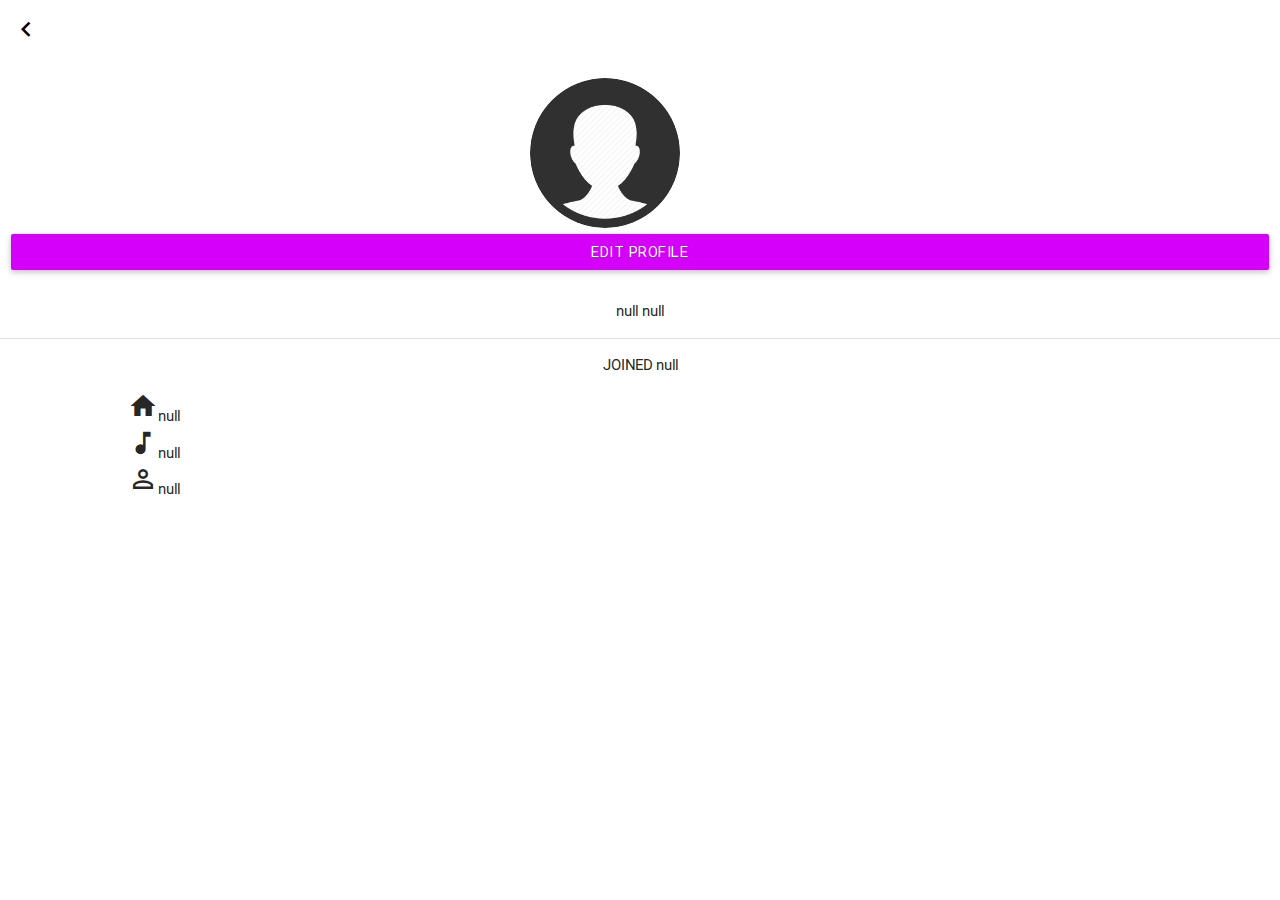
<file: profile.html>
<!DOCTYPE html>
<html lang="es">
<head>
	<meta charset="UTF-8">
	<title>Profile</title>
	<meta name="viewport" content="width=device-width, initial-scale=1.0"/>
	<link rel="shortcut icon" type="image/png" href="img/favicon.png"/>
	<link href="https://fonts.googleapis.com/icon?family=Material+Icons" rel="stylesheet">
	<link rel="stylesheet" href="css/vendor/materialize.css">
	<link rel="stylesheet" href="css/main.css">
</head>
<body>
	<div class="section center-align">
		<div class="row">
			<div class="col s12">
				<a href="maps.html"><i class="small material-icons f-lf back">keyboard_arrow_left</i></a>
				<a><img class="circle usericon" src="img/user1.png" id="profilePhoto"></a>
				<a class="waves-effect waves-light btn dp-bl lyft" href="edit-data.html">Edit Profile</a>
			</div>
		</div>
		<div class="section center-align">
			<p id="user"></p>
			<div class="divider"></div>
			<div><p>JOINED <span id="join"></span></p>
				<div class="left-align pd-l">
					<ul>
						<li><i class="small material-icons">home</i><span id="home">From the best city ever</span></li>
						<li><i class="small material-icons">music_note</i><span id="note">Favorite music</span></li>
						<li><i class="small material-icons">perm_identity</i><span id="perm">I'm going places</span></li>
					</ul>
				</div>
			</div>
		</div>
	</div>

	<!-- <script src="https://maps.googleapis.com/maps/api/js?key=AIzaSyCY0PuG0ECyU64mssdlEsviUhtDBLBgZ00" async defer></script> -->
	<script type="text/javascript" src="js/vendor/jquery-3.1.1.js"></script>	
	<script src="country-dropdown/js/jquery/jquery-1.8.2.min.js"></script>
	<script type="text/javascript" src="js/app.js"></script>
	<script type="text/javascript" src="js/vendor/materialize.min.js"></script>	
	<script src="country-dropdown/js/msdropdown/jquery.dd.min.js"></script>			
	<script type="text/javascript" src="js/vendor/gmaps.js"></script>
</body>
</html>
</file>
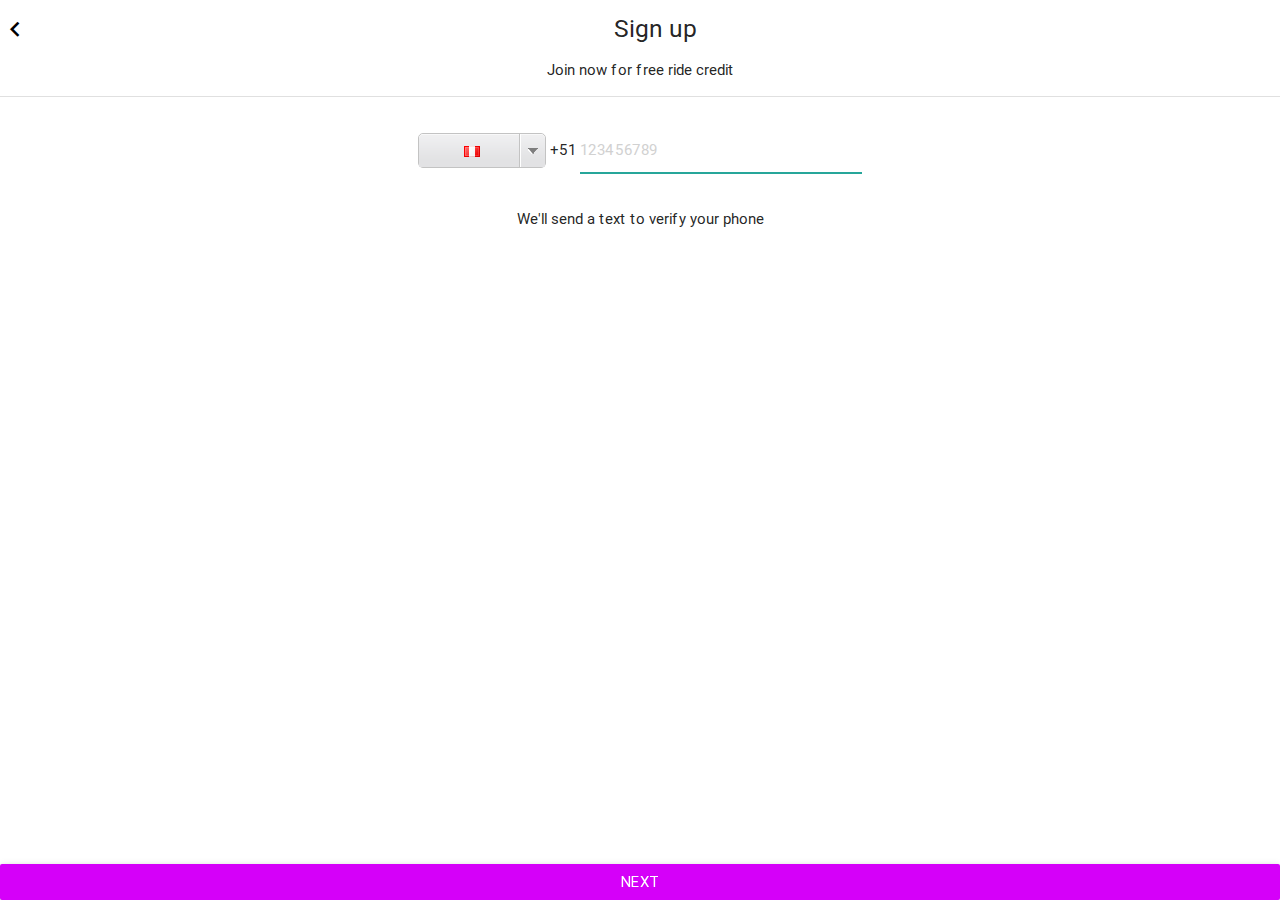
<file: registro.html>
<!DOCTYPE html>
<html lang="es">
<head>
	<meta charset="UTF-8">
	<title>Sign up - Phone number</title>	
	<meta name="viewport" content="width=device-width, initial-scale=1.0"/>
	<link rel="shortcut icon" type="image/png" href="img/favicon.png"/>
	<link href="https://fonts.googleapis.com/icon?family=Material+Icons" rel="stylesheet">
	<link rel="stylesheet" type="text/css" href="country-dropdown/css/msdropdown/dd.css" />
	<link rel="stylesheet" type="text/css" href="country-dropdown/css/msdropdown/flags.css" />
	<link rel="stylesheet" href="css/vendor/materialize.css">
	<link rel="stylesheet" href="css/vendor/sweetalert.css">
	<link rel="stylesheet" href="css/main.css">
</head>
<body>
	<div class="section center-align">
		<a href="index.html"><i class="small material-icons f-lf back">keyboard_arrow_left</i></a>
		<h5 class="dp-in">Sign up</h5>
		<p>Join now for free ride credit</p>
		<div class="divider"></div>  
	</div>
	<div class="section center-align">
		<form>
			<select class="browser-default style" name="countries" id="countries">
				<option value='ad' data-image="country-dropdown/images/msdropdown/icons/blank.gif" data-imagecss="flag pe" data-title="Peru"></option>
				<option value='ae' data-image="country-dropdown/images/msdropdown/icons/blank.gif" data-imagecss="flag ae" data-title="United Arab Emirates"></option>
				<option value='af' data-image="country-dropdown/images/msdropdown/icons/blank.gif" data-imagecss="flag af" data-title="Afghanistan"></option>
				<option value='ag' data-image="country-dropdown/images/msdropdown/icons/blank.gif" data-imagecss="flag ag" data-title="Antigua and Barbuda"></option>
			</select>    
			+51 <input type="tel" id="numero" class="numero" placeholder="123456789" > 
		</form> 
		<p>We'll send a text to verify your phone</p>
		<a id="next" class="waves-effect waves-light btn purple accent-3 btn-next">Next</a>
  </div>  	  
  	<script type="text/javascript" src="js/vendor/jquery-3.1.1.js"></script>
 	<script src="country-dropdown/js/jquery/jquery-1.8.2.min.js"></script>
  	<script type="text/javascript" src="js/app.js"></script>		
  	<script src="country-dropdown/js/msdropdown/jquery.dd.min.js"></script>
  	<script type="text/javascript" src="js/vendor/materialize.min.js"></script>	
	<script src="js/vendor/sweetalert.min.js"></script>	
</body>
</html>
</file>
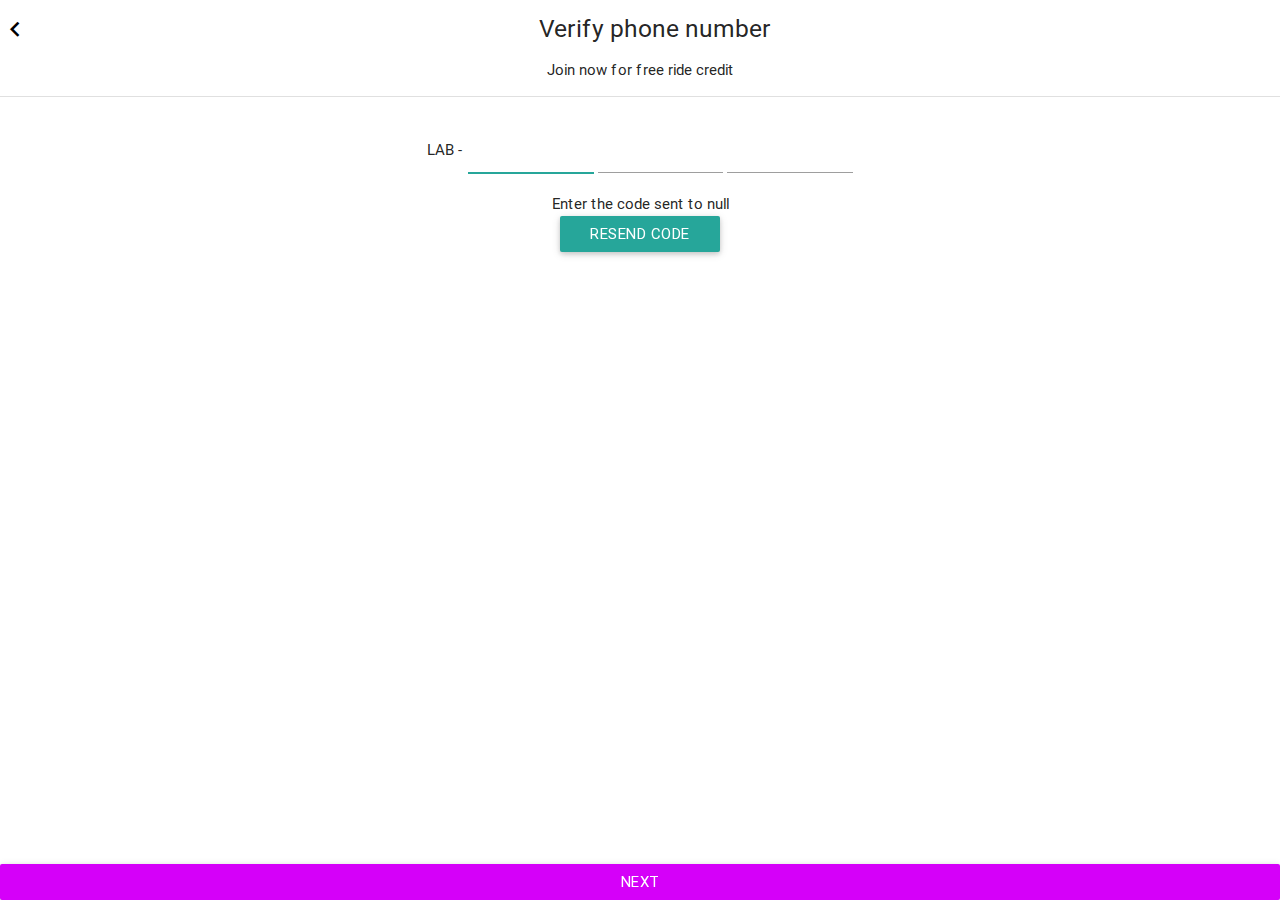
<file: verify.html>
<!DOCTYPE html>
<html lang="es">
<head>
	<meta charset="UTF-8">
	<title>Verify Phone Number</title>	
	<meta name="viewport" content="width=device-width, initial-scale=1.0"/>
	<link rel="shortcut icon" type="image/png" href="img/favicon.png"/>
	<link rel="stylesheet" type="text/css" href="country-dropdown/css/msdropdown/dd.css" />
	<link rel="stylesheet" type="text/css" href="country-dropdown/css/msdropdown/flags.css" />
	<link href="https://fonts.googleapis.com/icon?family=Material+Icons" rel="stylesheet">
	<link rel="stylesheet" href="css/vendor/materialize.css">
	<link rel="stylesheet" href="css/vendor/sweetalert.css">
	<link rel="stylesheet" href="css/main.css">
</head>
<body>
	<div class="section center-align">
		<a href="registro.html"><i class="small material-icons f-lf back">keyboard_arrow_left</i></a>
		<h5 class="dp-in">Verify phone number</h5>
		<p>Join now for free ride credit</p>
		<div class="divider"></div>  
	</div>
	<div class="section center-align">
	  <form>		
	  	<div class="row">
	    	<div class="col s12 inputsVerify">
	    		<p class="dp-in">LAB - </p>
		        <input id="icon_prefix" type="tel" class="validate dp-in num infocus">
		        <input id="icon_prefix" type="tel" class="validate dp-in num">
		        <input id="icon_prefix" type="tel" class="validate num">
	  		</div>
	    </div>
	  </form>
	  <p class="dp-in">Enter the code sent to</p> <span id="phone"></span>
	  <div><a class="waves-effect waves-light btn" id="resendBtn">Resend code</a></div>
	  <a id="nextVerify" class="waves-effect waves-light btn purple accent-3 btn-next" href="datos.html">Next</a>
  </div>
  <script type="text/javascript" src="js/vendor/jquery-3.1.1.js"></script>
  <script type="text/javascript" src="js/app.js"></script>
  <script src="country-dropdown/js/jquery/jquery-1.8.2.min.js"></script>
  <script src="country-dropdown/js/msdropdown/jquery.dd.min.js"></script>	
  <script type="text/javascript" src="js/vendor/materialize.min.js"></script>	
  <script src="js/vendor/sweetalert.min.js"></script>	
</body>
</html>
</file>
<file: css/main.css>
*{
	box-sizing: border-box;
}

.fondo{
	background-image:url('../img/foto1.jpg');
	background-size:cover;
	background-position:center center;
	background-repeat:no-repeat;
	width:100%;
	height: 638px;
}

.logo{
	background-image:url('../img/logo-lyft.png');
	background-size:contain;
	background-position:center center;
	background-repeat:no-repeat;
	width: 40%;
    height: 20%;
    margin: auto;
}

div.row {
	margin-bottom: 0px;
}

.boton{
	text-align: center;
	margin-top: 400px;
}

select.browser-default{
    width: 12%;
    display: inline;
}

.b-peru {
	background-image:url("../img/peru.png");
}

input.numero{
	width: 22%;
}

.btn-next{
	width: 100%;
    position: absolute;
    left: 0;
    bottom: 0;
}

.dp-in{
	display: inline;
}
.dp-bl{
	display: block;
}
.f-lf{
	float: left;
}

input.dp-in{
	display: inline;
}

input.num{
	width: 10%;
}

.back{
	color: black;
}
.style {
    width: 10% !important;
}
.map{
	height: 100vh;
	width: 100vw;
	position: absolute;
    left: 0px;
    top: 0px;
    z-index: -1;
}

div a.pickup{
	position: absolute;
	left: 5%;
	bottom: 2%;
	width: 90%;
	border-radius: 8px;
	background-color: #d500f9;
}

a img{
    height: 50px;
    margin-top: 5%;
}
.ubicacion{
	position: absolute;
    left: 5%;
	bottom: 9%;
	width: 90%;
	background-color: #26a69a;
	height: 40px;
	border-radius: 8px;
	color: white;
	padding: 2%;
}

.iperfil{
	margin-left: 5%;
	margin-top: 5%;
}
.igift{
	margin-right: 5%;
	margin-top: 5%;
}
i.iperfil.small{
	font-size: 3rem;
}
i.igift.small{
	font-size: 3rem;
}
.gray{
	background-color: gray;
}
.usericon{
	width: 150px;
	height: 150px;
	margin-right: 8%;
}

.pd-l{
	padding-left: 10%;
} 

.lyft{
	background-color: #d500f9;
}
a.lyft:hover{
	background-color: #d500f9;
}
img.responsive-img{
    height: 80%;
}
.upimg{
	width: 100px;
	height: 100px;
}
input#inputFile{
	color: white;
    padding-left: 35%;
    padding-bottom: 3%;
}
</file>
<file: country-dropdown/css/msdropdown/dd.css>
.borderRadius{-moz-border-radius:5px; border-radius:5px; }
.borderRadiusTp{-moz-border-radius:5px 5px 0 0; border-radius:5px 5px 0 0;}
.borderRadiusBtm{-moz-border-radius:0 0 5px 5px ; border-radius:0 0 5px 5px;}

.ddcommon {position:relative;display:-moz-inline-stack; zoom:1; display:inline-block; *display:inline; cursor:default;}
.ddcommon ul{padding:0;margin:0;}
.ddcommon ul li{list-style-type:none;}
.borderRadiusTp ul li:last-child{-moz-border-radius:0 0 5px 5px ; border-radius:0 0 5px 5px;border-bottom:0 none #c3c3c3; }
.borderRadiusBtm ul li:first-child{-moz-border-radius:5px 5px 0 0; border-radius:5px 5px 0 0 ;border-bottom:1 solid #c3c3c3; }

.ddcommon .disabled img, .ddcommon .disabled span, .ddcommon.disabledAll{
opacity: .5; /* standard: ff gt 1.5, opera, safari */
-ms-filter:"alpha(opacity=50)"; /* ie 8 */
filter:alpha(opacity=50); /* ie lt 7 */
-khtml-opacity:.5; /* safari 1.x */
-moz-opacity:.5; /* ff lt 1.5, netscape */
color:#999999;
}
.ddcommon .clear{clear:both}
.ddcommon .shadow{-moz-box-shadow:5px 5px 5px -5px #888888;-webkit-box-shadow:5px 5px 5px -5px #888888;box-shadow: 5px 5px 5px -5px #888888;}
.ddcommon .text{color:#7e7e7e;padding:0; position:absolute; background:#fff; display:block; width:98%; height:98%; left:2px; top:0; border:none;}
.ddOutOfVision{position:relative; display:-moz-inline-stack; display:inline-block; zoom:1; *display:inline;}
.borderRadius .shadow{-moz-box-shadow:5px 5px 5px -5px #888888;-webkit-box-shadow:5px 5px 5px -5px #888888;box-shadow: 5px 5px 5px -5px #888888;}
.borderRadiusBtm .shadow{-moz-box-shadow:-5px -5px 5px -5px #888888;-webkit-box-shadow:-5px -5px 5px -5px #888888;box-shadow: -5px -5px 5px -5px #888888}
.borderRadiusTp .border, .borderRadius .border{-moz-border-radius:0 0 5px 5px ; border-radius:0 0 5px 5px;}
.borderRadiusBtm .border{-moz-border-radius:5px 5px 0 0; border-radius:5px 5px 0 0;}
img.fnone{float:none !important}
.ddcommon .divider{width:0; height:100%; position:absolute;}
.ddcommon .arrow{display:inline-block; position:absolute; top:50%; right:4px;}
.ddcommon .arrow:hover{background-position:0 100%;}
.ddcommon .ddTitle{padding:0; position:relative; display:inline-block; width:100%}
.ddcommon .ddTitle .ddTitleText{display:block;}
.ddcommon .ddTitle .ddTitleText .ddTitleText{padding:0;}
.ddcommon .ddTitle .description{display:block;}
.ddcommon .ddTitle .ddTitleText img{position:relative; vertical-align:middle; float:left}
.ddcommon .ddChild{position:absolute;display:none;width:100%;overflow-y:auto; overflow-x:hidden; zoom:1;}
.ddcommon .ddChild li{clear:both;}
.ddcommon .ddChild li .description{display:block;}
.ddcommon .ddChild li img{border:0 none; position:relative;vertical-align:middle;float:left}
.ddcommon .ddChild li.optgroup{padding:0;}
.ddcommon .ddChild li.optgroup .optgroupTitle{padding:0 5px; font-weight:bold; font-style:italic}
.ddcommon .ddChild li.optgroup ul li{padding:5px 5px 5px 15px}
.ddcommon .noBorderTop{border-top:none 0  !important; padding:0; margin:0;}

/*************** default theme **********************/
.dd{border:1px solid #c3c3c3;}
.dd .divider{border-left:1px solid #c3c3c3; border-right:1px solid #fff;; right:24px;}
.dd .arrow{width:16px;height:16px; margin-top:-8px; background:url(../../images/msdropdown/skin1/dd_arrow.gif) no-repeat;}
.dd .arrow:hover{background-position:0 100%;}
.dd .ddTitle{color:#000;background:#e2e2e4 url(../../images/msdropdown/skin1/title-bg.gif) repeat-x left top;}
.dd .ddTitle .ddTitleText{padding:5px 20px 5px 5px;}
.dd .ddTitle .ddTitleText .ddTitleText{padding:0;}
.dd .ddTitle .description{font-size:12px; color:#666}
.dd .ddTitle .ddTitleText img{padding-right:5px;}
.dd .ddChild{border:1px solid #c3c3c3; background-color:#fff; left:-1px;}
.dd .ddChild li{padding:5px; background-color:#fff; border-bottom:1px solid #c3c3c3;}
.dd .ddChild li .description{color:#666;}
.dd .ddChild li .ddlabel{color:#333;}
.dd .ddChild li.hover{background-color:#f2f2f2}
.dd .ddChild li img{padding:0 6px 0 0;}
.dd .ddChild li.optgroup{padding:0;}
.dd .ddChild li.optgroup .optgroupTitle{padding:0 5px; font-weight:bold; font-style:italic}
.dd .ddChild li.optgroup ul li{padding:5px 5px 5px 15px}
.dd .ddChild li.selected{background-color:#d5d5d5; color:#000;}
</file>
<file: country-dropdown/css/msdropdown/flags.css>
.flag{float:left;padding:0 !important;margin:0 5px 0 0;width:16px;height:11px;background:url(../../images/msdropdown/icons/flagssprite_small.png) no-repeat;}.flag.ad{background-position:0 0}.flag.ae{background-position:0 -11px}.flag.af{background-position:0 -22px}.flag.ag{background-position:0 -33px}.flag.ai{background-position:0 -44px}.flag.al{background-position:0 -55px}.flag.am{background-position:0 -66px}.flag.an{background-position:0 -77px}.flag.ao{background-position:0 -88px}.flag.ar{background-position:0 -99px}.flag.as{background-position:0 -110px}.flag.at{background-position:0 -121px}.flag.au{background-position:0 -132px}.flag.aw{background-position:0 -143px}.flag.ax{background-position:0 -154px}.flag.az{background-position:0 -165px}.flag.ba{background-position:0 -176px}.flag.bb{background-position:0 -187px}.flag.bd{background-position:0 -198px}.flag.be{background-position:0 -209px}.flag.bf{background-position:0 -220px}.flag.bg{background-position:0 -231px}.flag.bh{background-position:0 -242px}.flag.bi{background-position:0 -253px}.flag.bj{background-position:0 -264px}.flag.bm{background-position:0 -275px}.flag.bn{background-position:0 -286px}.flag.bo{background-position:0 -297px}.flag.br{background-position:0 -308px}.flag.bs{background-position:0 -319px}.flag.bt{background-position:0 -330px}.flag.bv{background-position:0 -341px}.flag.bw{background-position:0 -352px}.flag.by{background-position:0 -363px}.flag.bz{background-position:0 -374px}.flag.ca{background-position:0 -385px}.flag.catalonia{background-position:0 -396px}.flag.cc{background-position:0 -407px}.flag.cd{background-position:0 -418px}.flag.cf{background-position:0 -429px}.flag.cg{background-position:0 -440px}.flag.ch{background-position:0 -451px}.flag.ci{background-position:0 -462px}.flag.ck{background-position:0 -473px}.flag.cl{background-position:0 -484px}.flag.cm{background-position:0 -495px}.flag.cn{background-position:0 -506px}.flag.co{background-position:0 -517px}.flag.cu{background-position:0 -528px}.flag.cr{background-position:0 -539px}.flag.cs{background-position:0 -550px}.flag.cv{background-position:0 -561px}.flag.cx{background-position:0 -572px}.flag.cy{background-position:-16px 0}.flag.cz{background-position:-16px -11px}.flag.de{background-position:-16px -22px}.flag.dj{background-position:-16px -33px}.flag.dk{background-position:-16px -44px}.flag.dm{background-position:-16px -55px}.flag.do{background-position:-16px -66px}.flag.dz{background-position:-16px -77px}.flag.ec{background-position:-16px -88px}.flag.ee{background-position:-16px -99px}.flag.eg{background-position:-16px -110px}.flag.eh{background-position:-16px -121px}.flag.england{background-position:-16px -132px}.flag.er{background-position:-16px -143px}.flag.es{background-position:-16px -154px}.flag.et{background-position:-16px -165px}.flag.eu{background-position:-16px -176px}.flag.fam{background-position:-16px -187px}.flag.fi{background-position:-16px -198px}.flag.fj{background-position:-16px -209px}.flag.fk{background-position:-16px -220px}.flag.fm{background-position:-16px -231px}.flag.fo{background-position:-16px -242px}.flag.fr{background-position:-16px -253px}.flag.ga{background-position:-16px -264px}.flag.gb{background-position:-16px -275px}.flag.gd{background-position:-16px -286px}.flag.ge{background-position:-16px -297px}.flag.gf{background-position:-16px -308px}.flag.gh{background-position:-16px -319px}.flag.gi{background-position:-16px -330px}.flag.gl{background-position:-16px -341px}.flag.gm{background-position:-16px -352px}.flag.gn{background-position:-16px -363px}.flag.gp{background-position:-16px -374px}.flag.gq{background-position:-16px -385px}.flag.gr{background-position:-16px -396px}.flag.gs{background-position:-16px -407px}.flag.gt{background-position:-16px -418px}.flag.gu{background-position:-16px -429px}.flag.gw{background-position:-16px -440px}.flag.gy{background-position:-16px -451px}.flag.hk{background-position:-16px -462px}.flag.hm{background-position:-16px -473px}.flag.hn{background-position:-16px -484px}.flag.hr{background-position:-16px -495px}.flag.ht{background-position:-16px -506px}.flag.hu{background-position:-16px -517px}.flag.id{background-position:-16px -528px}.flag.ie{background-position:-16px -539px}.flag.il{background-position:-16px -550px}.flag.in{background-position:-16px -561px}.flag.io{background-position:-16px -572px}.flag.iq{background-position:-32px 0}.flag.ir{background-position:-32px -11px}.flag.is{background-position:-32px -22px}.flag.it{background-position:-32px -33px}.flag.jm{background-position:-32px -44px}.flag.jo{background-position:-32px -55px}.flag.jp{background-position:-32px -66px}.flag.ke{background-position:-32px -77px}.flag.kg{background-position:-32px -88px}.flag.kh{background-position:-32px -99px}.flag.ki{background-position:-32px -110px}.flag.km{background-position:-32px -121px}.flag.kn{background-position:-32px -132px}.flag.kp{background-position:-32px -143px}.flag.kr{background-position:-32px -154px}.flag.kw{background-position:-32px -165px}.flag.ky{background-position:-32px -176px}.flag.kz{background-position:-32px -187px}.flag.la{background-position:-32px -198px}.flag.lb{background-position:-32px -209px}.flag.lc{background-position:-32px -220px}.flag.li{background-position:-32px -231px}.flag.lr{background-position:-32px -242px}.flag.lk{background-position:-32px -253px}.flag.ls{background-position:-32px -264px}.flag.lt{background-position:-32px -275px}.flag.lu{background-position:-32px -286px}.flag.lv{background-position:-32px -297px}.flag.ly{background-position:-32px -308px}.flag.ma{background-position:-32px -319px}.flag.mc{background-position:-32px -330px}.flag.md{background-position:-32px -341px}.flag.me{background-position:-32px -352px}.flag.mg{background-position:-32px -363px}.flag.mh{background-position:-32px -374px}.flag.mk{background-position:-32px -385px}.flag.ml{background-position:-32px -396px}.flag.mm{background-position:-32px -407px}.flag.mn{background-position:-32px -418px}.flag.mo{background-position:-32px -429px}.flag.mp{background-position:-32px -440px}.flag.mq{background-position:-32px -451px}.flag.mr{background-position:-32px -462px}.flag.ms{background-position:-32px -473px}.flag.mt{background-position:-32px -484px}.flag.mu{background-position:-32px -495px}.flag.mv{background-position:-32px -506px}.flag.mw{background-position:-32px -517px}.flag.mx{background-position:-32px -528px}.flag.my{background-position:-32px -539px}.flag.mz{background-position:-32px -550px}.flag.na{background-position:-32px -561px}.flag.nc{background-position:-32px -572px}.flag.ne{background-position:-48px 0}.flag.nf{background-position:-48px -11px}.flag.ng{background-position:-48px -22px}.flag.ni{background-position:-48px -33px}.flag.nl{background-position:-48px -44px}.flag.no{background-position:-48px -55px}.flag.np{background-position:-48px -66px}.flag.nr{background-position:-48px -77px}.flag.nu{background-position:-48px -88px}.flag.nz{background-position:-48px -99px}.flag.om{background-position:-48px -110px}.flag.pa{background-position:-48px -121px}.flag.pe{background-position:-48px -132px}.flag.pf{background-position:-48px -143px}.flag.pg{background-position:-48px -154px}.flag.ph{background-position:-48px -165px}.flag.pk{background-position:-48px -176px}.flag.pl{background-position:-48px -187px}.flag.pm{background-position:-48px -198px}.flag.pn{background-position:-48px -209px}.flag.pr{background-position:-48px -220px}.flag.ps{background-position:-48px -231px}.flag.pt{background-position:-48px -242px}.flag.pw{background-position:-48px -253px}.flag.py{background-position:-48px -264px}.flag.qa{background-position:-48px -275px}.flag.re{background-position:-48px -286px}.flag.ro{background-position:-48px -297px}.flag.rs{background-position:-48px -308px}.flag.ru{background-position:-48px -319px}.flag.rw{background-position:-48px -330px}.flag.sa{background-position:-48px -341px}.flag.sb{background-position:-48px -352px}.flag.sc{background-position:-48px -363px}.flag.scotland{background-position:-48px -374px}.flag.sd{background-position:-48px -385px}.flag.se{background-position:-48px -396px}.flag.sg{background-position:-48px -407px}.flag.sh{background-position:-48px -418px}.flag.si{background-position:-48px -429px}.flag.sj{background-position:-48px -440px}.flag.sk{background-position:-48px -451px}.flag.sl{background-position:-48px -462px}.flag.sm{background-position:-48px -473px}.flag.sn{background-position:-48px -484px}.flag.so{background-position:-48px -495px}.flag.sr{background-position:-48px -506px}.flag.st{background-position:-48px -517px}.flag.sv{background-position:-48px -528px}.flag.sy{background-position:-48px -539px}.flag.sz{background-position:-48px -550px}.flag.tc{background-position:-48px -561px}.flag.td{background-position:-48px -572px}.flag.tf{background-position:-64px 0}.flag.tg{background-position:-64px -11px}.flag.th{background-position:-64px -22px}.flag.tj{background-position:-64px -33px}.flag.tk{background-position:-64px -44px}.flag.tl{background-position:-64px -55px}.flag.tm{background-position:-64px -66px}.flag.tn{background-position:-64px -77px}.flag.to{background-position:-64px -88px}.flag.tr{background-position:-64px -99px}.flag.tt{background-position:-64px -110px}.flag.tv{background-position:-64px -121px}.flag.tw{background-position:-64px -132px}.flag.tz{background-position:-64px -143px}.flag.ua{background-position:-64px -154px}.flag.ug{background-position:-64px -165px}.flag.um{background-position:-64px -176px}.flag.us{background-position:-64px -187px}.flag.uy{background-position:-64px -198px}.flag.uz{background-position:-64px -209px}.flag.va{background-position:-64px -220px}.flag.vc{background-position:-64px -231px}.flag.ve{background-position:-64px -242px}.flag.vg{background-position:-64px -253px}.flag.vi{background-position:-64px -264px}.flag.vn{background-position:-64px -275px}.flag.vu{background-position:-64px -286px}.flag.wales{background-position:-64px -297px}.flag.wf{background-position:-64px -308px}.flag.ws{background-position:-64px -319px}.flag.ye{background-position:-64px -330px}.flag.yt{background-position:-64px -341px}.flag.za{background-position:-64px -352px}.flag.zm{background-position:-64px -363px}.flag.zw{background-position:-64px -374px}
</file>
<file: css/vendor/sweetalert.css>
body.stop-scrolling {
  height: 100%;
  overflow: hidden; }

.sweet-overlay {
  background-color: black;
  /* IE8 */
  -ms-filter: "progid:DXImageTransform.Microsoft.Alpha(Opacity=40)";
  /* IE8 */
  background-color: rgba(0, 0, 0, 0.4);
  position: fixed;
  left: 0;
  right: 0;
  top: 0;
  bottom: 0;
  display: none;
  z-index: 10000; }

.sweet-alert {
  background-color: white;
  font-family: 'Open Sans', 'Helvetica Neue', Helvetica, Arial, sans-serif;
  width: 478px;
  padding: 17px;
  border-radius: 5px;
  text-align: center;
  position: fixed;
  left: 50%;
  top: 50%;
  margin-left: -256px;
  margin-top: -200px;
  overflow: hidden;
  display: none;
  z-index: 99999; }
  @media all and (max-width: 540px) {
    .sweet-alert {
      width: auto;
      margin-left: 0;
      margin-right: 0;
      left: 15px;
      right: 15px; } }
  .sweet-alert h2 {
    color: #575757;
    font-size: 30px;
    text-align: center;
    font-weight: 600;
    text-transform: none;
    position: relative;
    margin: 25px 0;
    padding: 0;
    line-height: 40px;
    display: block; }
  .sweet-alert p {
    color: #797979;
    font-size: 16px;
    text-align: center;
    font-weight: 300;
    position: relative;
    text-align: inherit;
    float: none;
    margin: 0;
    padding: 0;
    line-height: normal; }
  .sweet-alert fieldset {
    border: none;
    position: relative; }
  .sweet-alert .sa-error-container {
    background-color: #f1f1f1;
    margin-left: -17px;
    margin-right: -17px;
    overflow: hidden;
    padding: 0 10px;
    max-height: 0;
    webkit-transition: padding 0.15s, max-height 0.15s;
    transition: padding 0.15s, max-height 0.15s; }
    .sweet-alert .sa-error-container.show {
      padding: 10px 0;
      max-height: 100px;
      webkit-transition: padding 0.2s, max-height 0.2s;
      transition: padding 0.25s, max-height 0.25s; }
    .sweet-alert .sa-error-container .icon {
      display: inline-block;
      width: 24px;
      height: 24px;
      border-radius: 50%;
      background-color: #ea7d7d;
      color: white;
      line-height: 24px;
      text-align: center;
      margin-right: 3px; }
    .sweet-alert .sa-error-container p {
      display: inline-block; }
  .sweet-alert .sa-input-error {
    position: absolute;
    top: 29px;
    right: 26px;
    width: 20px;
    height: 20px;
    opacity: 0;
    -webkit-transform: scale(0.5);
    transform: scale(0.5);
    -webkit-transform-origin: 50% 50%;
    transform-origin: 50% 50%;
    -webkit-transition: all 0.1s;
    transition: all 0.1s; }
    .sweet-alert .sa-input-error::before, .sweet-alert .sa-input-error::after {
      content: "";
      width: 20px;
      height: 6px;
      background-color: #f06e57;
      border-radius: 3px;
      position: absolute;
      top: 50%;
      margin-top: -4px;
      left: 50%;
      margin-left: -9px; }
    .sweet-alert .sa-input-error::before {
      -webkit-transform: rotate(-45deg);
      transform: rotate(-45deg); }
    .sweet-alert .sa-input-error::after {
      -webkit-transform: rotate(45deg);
      transform: rotate(45deg); }
    .sweet-alert .sa-input-error.show {
      opacity: 1;
      -webkit-transform: scale(1);
      transform: scale(1); }
  .sweet-alert input {
    width: 100%;
    box-sizing: border-box;
    border-radius: 3px;
    border: 1px solid #d7d7d7;
    height: 43px;
    margin-top: 10px;
    margin-bottom: 17px;
    font-size: 18px;
    box-shadow: inset 0px 1px 1px rgba(0, 0, 0, 0.06);
    padding: 0 12px;
    display: none;
    -webkit-transition: all 0.3s;
    transition: all 0.3s; }
    .sweet-alert input:focus {
      outline: none;
      box-shadow: 0px 0px 3px #c4e6f5;
      border: 1px solid #b4dbed; }
      .sweet-alert input:focus::-moz-placeholder {
        transition: opacity 0.3s 0.03s ease;
        opacity: 0.5; }
      .sweet-alert input:focus:-ms-input-placeholder {
        transition: opacity 0.3s 0.03s ease;
        opacity: 0.5; }
      .sweet-alert input:focus::-webkit-input-placeholder {
        transition: opacity 0.3s 0.03s ease;
        opacity: 0.5; }
    .sweet-alert input::-moz-placeholder {
      color: #bdbdbd; }
    .sweet-alert input:-ms-input-placeholder {
      color: #bdbdbd; }
    .sweet-alert input::-webkit-input-placeholder {
      color: #bdbdbd; }
  .sweet-alert.show-input input {
    display: block; }
  .sweet-alert .sa-confirm-button-container {
    display: inline-block;
    position: relative; }
  .sweet-alert .la-ball-fall {
    position: absolute;
    left: 50%;
    top: 50%;
    margin-left: -27px;
    margin-top: 4px;
    opacity: 0;
    visibility: hidden; }
  .sweet-alert button {
    background-color: #8CD4F5;
    color: white;
    border: none;
    box-shadow: none;
    font-size: 17px;
    font-weight: 500;
    -webkit-border-radius: 4px;
    border-radius: 5px;
    padding: 10px 32px;
    margin: 26px 5px 0 5px;
    cursor: pointer; }
    .sweet-alert button:focus {
      outline: none;
      box-shadow: 0 0 2px rgba(128, 179, 235, 0.5), inset 0 0 0 1px rgba(0, 0, 0, 0.05); }
    .sweet-alert button:hover {
      background-color: #7ecff4; }
    .sweet-alert button:active {
      background-color: #5dc2f1; }
    .sweet-alert button.cancel {
      background-color: #C1C1C1; }
      .sweet-alert button.cancel:hover {
        background-color: #b9b9b9; }
      .sweet-alert button.cancel:active {
        background-color: #a8a8a8; }
      .sweet-alert button.cancel:focus {
        box-shadow: rgba(197, 205, 211, 0.8) 0px 0px 2px, rgba(0, 0, 0, 0.0470588) 0px 0px 0px 1px inset !important; }
    .sweet-alert button[disabled] {
      opacity: .6;
      cursor: default; }
    .sweet-alert button.confirm[disabled] {
      color: transparent; }
      .sweet-alert button.confirm[disabled] ~ .la-ball-fall {
        opacity: 1;
        visibility: visible;
        transition-delay: 0s; }
    .sweet-alert button::-moz-focus-inner {
      border: 0; }
  .sweet-alert[data-has-cancel-button=false] button {
    box-shadow: none !important; }
  .sweet-alert[data-has-confirm-button=false][data-has-cancel-button=false] {
    padding-bottom: 40px; }
  .sweet-alert .sa-icon {
    width: 80px;
    height: 80px;
    border: 4px solid gray;
    -webkit-border-radius: 40px;
    border-radius: 40px;
    border-radius: 50%;
    margin: 20px auto;
    padding: 0;
    position: relative;
    box-sizing: content-box; }
    .sweet-alert .sa-icon.sa-error {
      border-color: #F27474; }
      .sweet-alert .sa-icon.sa-error .sa-x-mark {
        position: relative;
        display: block; }
      .sweet-alert .sa-icon.sa-error .sa-line {
        position: absolute;
        height: 5px;
        width: 47px;
        background-color: #F27474;
        display: block;
        top: 37px;
        border-radius: 2px; }
        .sweet-alert .sa-icon.sa-error .sa-line.sa-left {
          -webkit-transform: rotate(45deg);
          transform: rotate(45deg);
          left: 17px; }
        .sweet-alert .sa-icon.sa-error .sa-line.sa-right {
          -webkit-transform: rotate(-45deg);
          transform: rotate(-45deg);
          right: 16px; }
    .sweet-alert .sa-icon.sa-warning {
      border-color: #F8BB86; }
      .sweet-alert .sa-icon.sa-warning .sa-body {
        position: absolute;
        width: 5px;
        height: 47px;
        left: 50%;
        top: 10px;
        -webkit-border-radius: 2px;
        border-radius: 2px;
        margin-left: -2px;
        background-color: #F8BB86; }
      .sweet-alert .sa-icon.sa-warning .sa-dot {
        position: absolute;
        width: 7px;
        height: 7px;
        -webkit-border-radius: 50%;
        border-radius: 50%;
        margin-left: -3px;
        left: 50%;
        bottom: 10px;
        background-color: #F8BB86; }
    .sweet-alert .sa-icon.sa-info {
      border-color: #C9DAE1; }
      .sweet-alert .sa-icon.sa-info::before {
        content: "";
        position: absolute;
        width: 5px;
        height: 29px;
        left: 50%;
        bottom: 17px;
        border-radius: 2px;
        margin-left: -2px;
        background-color: #C9DAE1; }
      .sweet-alert .sa-icon.sa-info::after {
        content: "";
        position: absolute;
        width: 7px;
        height: 7px;
        border-radius: 50%;
        margin-left: -3px;
        top: 19px;
        background-color: #C9DAE1; }
    .sweet-alert .sa-icon.sa-success {
      border-color: #A5DC86; }
      .sweet-alert .sa-icon.sa-success::before, .sweet-alert .sa-icon.sa-success::after {
        content: '';
        -webkit-border-radius: 40px;
        border-radius: 40px;
        border-radius: 50%;
        position: absolute;
        width: 60px;
        height: 120px;
        background: white;
        -webkit-transform: rotate(45deg);
        transform: rotate(45deg); }
      .sweet-alert .sa-icon.sa-success::before {
        -webkit-border-radius: 120px 0 0 120px;
        border-radius: 120px 0 0 120px;
        top: -7px;
        left: -33px;
        -webkit-transform: rotate(-45deg);
        transform: rotate(-45deg);
        -webkit-transform-origin: 60px 60px;
        transform-origin: 60px 60px; }
      .sweet-alert .sa-icon.sa-success::after {
        -webkit-border-radius: 0 120px 120px 0;
        border-radius: 0 120px 120px 0;
        top: -11px;
        left: 30px;
        -webkit-transform: rotate(-45deg);
        transform: rotate(-45deg);
        -webkit-transform-origin: 0px 60px;
        transform-origin: 0px 60px; }
      .sweet-alert .sa-icon.sa-success .sa-placeholder {
        width: 80px;
        height: 80px;
        border: 4px solid rgba(165, 220, 134, 0.2);
        -webkit-border-radius: 40px;
        border-radius: 40px;
        border-radius: 50%;
        box-sizing: content-box;
        position: absolute;
        left: -4px;
        top: -4px;
        z-index: 2; }
      .sweet-alert .sa-icon.sa-success .sa-fix {
        width: 5px;
        height: 90px;
        background-color: white;
        position: absolute;
        left: 28px;
        top: 8px;
        z-index: 1;
        -webkit-transform: rotate(-45deg);
        transform: rotate(-45deg); }
      .sweet-alert .sa-icon.sa-success .sa-line {
        height: 5px;
        background-color: #A5DC86;
        display: block;
        border-radius: 2px;
        position: absolute;
        z-index: 2; }
        .sweet-alert .sa-icon.sa-success .sa-line.sa-tip {
          width: 25px;
          left: 14px;
          top: 46px;
          -webkit-transform: rotate(45deg);
          transform: rotate(45deg); }
        .sweet-alert .sa-icon.sa-success .sa-line.sa-long {
          width: 47px;
          right: 8px;
          top: 38px;
          -webkit-transform: rotate(-45deg);
          transform: rotate(-45deg); }
    .sweet-alert .sa-icon.sa-custom {
      background-size: contain;
      border-radius: 0;
      border: none;
      background-position: center center;
      background-repeat: no-repeat; }

/*
 * Animations
 */
@-webkit-keyframes showSweetAlert {
  0% {
    transform: scale(0.7);
    -webkit-transform: scale(0.7); }
  45% {
    transform: scale(1.05);
    -webkit-transform: scale(1.05); }
  80% {
    transform: scale(0.95);
    -webkit-transform: scale(0.95); }
  100% {
    transform: scale(1);
    -webkit-transform: scale(1); } }

@keyframes showSweetAlert {
  0% {
    transform: scale(0.7);
    -webkit-transform: scale(0.7); }
  45% {
    transform: scale(1.05);
    -webkit-transform: scale(1.05); }
  80% {
    transform: scale(0.95);
    -webkit-transform: scale(0.95); }
  100% {
    transform: scale(1);
    -webkit-transform: scale(1); } }

@-webkit-keyframes hideSweetAlert {
  0% {
    transform: scale(1);
    -webkit-transform: scale(1); }
  100% {
    transform: scale(0.5);
    -webkit-transform: scale(0.5); } }

@keyframes hideSweetAlert {
  0% {
    transform: scale(1);
    -webkit-transform: scale(1); }
  100% {
    transform: scale(0.5);
    -webkit-transform: scale(0.5); } }

@-webkit-keyframes slideFromTop {
  0% {
    top: 0%; }
  100% {
    top: 50%; } }

@keyframes slideFromTop {
  0% {
    top: 0%; }
  100% {
    top: 50%; } }

@-webkit-keyframes slideToTop {
  0% {
    top: 50%; }
  100% {
    top: 0%; } }

@keyframes slideToTop {
  0% {
    top: 50%; }
  100% {
    top: 0%; } }

@-webkit-keyframes slideFromBottom {
  0% {
    top: 70%; }
  100% {
    top: 50%; } }

@keyframes slideFromBottom {
  0% {
    top: 70%; }
  100% {
    top: 50%; } }

@-webkit-keyframes slideToBottom {
  0% {
    top: 50%; }
  100% {
    top: 70%; } }

@keyframes slideToBottom {
  0% {
    top: 50%; }
  100% {
    top: 70%; } }

.showSweetAlert[data-animation=pop] {
  -webkit-animation: showSweetAlert 0.3s;
  animation: showSweetAlert 0.3s; }

.showSweetAlert[data-animation=none] {
  -webkit-animation: none;
  animation: none; }

.showSweetAlert[data-animation=slide-from-top] {
  -webkit-animation: slideFromTop 0.3s;
  animation: slideFromTop 0.3s; }

.showSweetAlert[data-animation=slide-from-bottom] {
  -webkit-animation: slideFromBottom 0.3s;
  animation: slideFromBottom 0.3s; }

.hideSweetAlert[data-animation=pop] {
  -webkit-animation: hideSweetAlert 0.2s;
  animation: hideSweetAlert 0.2s; }

.hideSweetAlert[data-animation=none] {
  -webkit-animation: none;
  animation: none; }

.hideSweetAlert[data-animation=slide-from-top] {
  -webkit-animation: slideToTop 0.4s;
  animation: slideToTop 0.4s; }

.hideSweetAlert[data-animation=slide-from-bottom] {
  -webkit-animation: slideToBottom 0.3s;
  animation: slideToBottom 0.3s; }

@-webkit-keyframes animateSuccessTip {
  0% {
    width: 0;
    left: 1px;
    top: 19px; }
  54% {
    width: 0;
    left: 1px;
    top: 19px; }
  70% {
    width: 50px;
    left: -8px;
    top: 37px; }
  84% {
    width: 17px;
    left: 21px;
    top: 48px; }
  100% {
    width: 25px;
    left: 14px;
    top: 45px; } }

@keyframes animateSuccessTip {
  0% {
    width: 0;
    left: 1px;
    top: 19px; }
  54% {
    width: 0;
    left: 1px;
    top: 19px; }
  70% {
    width: 50px;
    left: -8px;
    top: 37px; }
  84% {
    width: 17px;
    left: 21px;
    top: 48px; }
  100% {
    width: 25px;
    left: 14px;
    top: 45px; } }

@-webkit-keyframes animateSuccessLong {
  0% {
    width: 0;
    right: 46px;
    top: 54px; }
  65% {
    width: 0;
    right: 46px;
    top: 54px; }
  84% {
    width: 55px;
    right: 0px;
    top: 35px; }
  100% {
    width: 47px;
    right: 8px;
    top: 38px; } }

@keyframes animateSuccessLong {
  0% {
    width: 0;
    right: 46px;
    top: 54px; }
  65% {
    width: 0;
    right: 46px;
    top: 54px; }
  84% {
    width: 55px;
    right: 0px;
    top: 35px; }
  100% {
    width: 47px;
    right: 8px;
    top: 38px; } }

@-webkit-keyframes rotatePlaceholder {
  0% {
    transform: rotate(-45deg);
    -webkit-transform: rotate(-45deg); }
  5% {
    transform: rotate(-45deg);
    -webkit-transform: rotate(-45deg); }
  12% {
    transform: rotate(-405deg);
    -webkit-transform: rotate(-405deg); }
  100% {
    transform: rotate(-405deg);
    -webkit-transform: rotate(-405deg); } }

@keyframes rotatePlaceholder {
  0% {
    transform: rotate(-45deg);
    -webkit-transform: rotate(-45deg); }
  5% {
    transform: rotate(-45deg);
    -webkit-transform: rotate(-45deg); }
  12% {
    transform: rotate(-405deg);
    -webkit-transform: rotate(-405deg); }
  100% {
    transform: rotate(-405deg);
    -webkit-transform: rotate(-405deg); } }

.animateSuccessTip {
  -webkit-animation: animateSuccessTip 0.75s;
  animation: animateSuccessTip 0.75s; }

.animateSuccessLong {
  -webkit-animation: animateSuccessLong 0.75s;
  animation: animateSuccessLong 0.75s; }

.sa-icon.sa-success.animate::after {
  -webkit-animation: rotatePlaceholder 4.25s ease-in;
  animation: rotatePlaceholder 4.25s ease-in; }

@-webkit-keyframes animateErrorIcon {
  0% {
    transform: rotateX(100deg);
    -webkit-transform: rotateX(100deg);
    opacity: 0; }
  100% {
    transform: rotateX(0deg);
    -webkit-transform: rotateX(0deg);
    opacity: 1; } }

@keyframes animateErrorIcon {
  0% {
    transform: rotateX(100deg);
    -webkit-transform: rotateX(100deg);
    opacity: 0; }
  100% {
    transform: rotateX(0deg);
    -webkit-transform: rotateX(0deg);
    opacity: 1; } }

.animateErrorIcon {
  -webkit-animation: animateErrorIcon 0.5s;
  animation: animateErrorIcon 0.5s; }

@-webkit-keyframes animateXMark {
  0% {
    transform: scale(0.4);
    -webkit-transform: scale(0.4);
    margin-top: 26px;
    opacity: 0; }
  50% {
    transform: scale(0.4);
    -webkit-transform: scale(0.4);
    margin-top: 26px;
    opacity: 0; }
  80% {
    transform: scale(1.15);
    -webkit-transform: scale(1.15);
    margin-top: -6px; }
  100% {
    transform: scale(1);
    -webkit-transform: scale(1);
    margin-top: 0;
    opacity: 1; } }

@keyframes animateXMark {
  0% {
    transform: scale(0.4);
    -webkit-transform: scale(0.4);
    margin-top: 26px;
    opacity: 0; }
  50% {
    transform: scale(0.4);
    -webkit-transform: scale(0.4);
    margin-top: 26px;
    opacity: 0; }
  80% {
    transform: scale(1.15);
    -webkit-transform: scale(1.15);
    margin-top: -6px; }
  100% {
    transform: scale(1);
    -webkit-transform: scale(1);
    margin-top: 0;
    opacity: 1; } }

.animateXMark {
  -webkit-animation: animateXMark 0.5s;
  animation: animateXMark 0.5s; }

@-webkit-keyframes pulseWarning {
  0% {
    border-color: #F8D486; }
  100% {
    border-color: #F8BB86; } }

@keyframes pulseWarning {
  0% {
    border-color: #F8D486; }
  100% {
    border-color: #F8BB86; } }

.pulseWarning {
  -webkit-animation: pulseWarning 0.75s infinite alternate;
  animation: pulseWarning 0.75s infinite alternate; }

@-webkit-keyframes pulseWarningIns {
  0% {
    background-color: #F8D486; }
  100% {
    background-color: #F8BB86; } }

@keyframes pulseWarningIns {
  0% {
    background-color: #F8D486; }
  100% {
    background-color: #F8BB86; } }

.pulseWarningIns {
  -webkit-animation: pulseWarningIns 0.75s infinite alternate;
  animation: pulseWarningIns 0.75s infinite alternate; }

@-webkit-keyframes rotate-loading {
  0% {
    transform: rotate(0deg); }
  100% {
    transform: rotate(360deg); } }

@keyframes rotate-loading {
  0% {
    transform: rotate(0deg); }
  100% {
    transform: rotate(360deg); } }

/* Internet Explorer 9 has some special quirks that are fixed here */
/* The icons are not animated. */
/* This file is automatically merged into sweet-alert.min.js through Gulp */
/* Error icon */
.sweet-alert .sa-icon.sa-error .sa-line.sa-left {
  -ms-transform: rotate(45deg) \9; }

.sweet-alert .sa-icon.sa-error .sa-line.sa-right {
  -ms-transform: rotate(-45deg) \9; }

/* Success icon */
.sweet-alert .sa-icon.sa-success {
  border-color: transparent\9; }

.sweet-alert .sa-icon.sa-success .sa-line.sa-tip {
  -ms-transform: rotate(45deg) \9; }

.sweet-alert .sa-icon.sa-success .sa-line.sa-long {
  -ms-transform: rotate(-45deg) \9; }

/*!
 * Load Awesome v1.1.0 (http://github.danielcardoso.net/load-awesome/)
 * Copyright 2015 Daniel Cardoso <@DanielCardoso>
 * Licensed under MIT
 */
.la-ball-fall,
.la-ball-fall > div {
  position: relative;
  -webkit-box-sizing: border-box;
  -moz-box-sizing: border-box;
  box-sizing: border-box; }

.la-ball-fall {
  display: block;
  font-size: 0;
  color: #fff; }

.la-ball-fall.la-dark {
  color: #333; }

.la-ball-fall > div {
  display: inline-block;
  float: none;
  background-color: currentColor;
  border: 0 solid currentColor; }

.la-ball-fall {
  width: 54px;
  height: 18px; }

.la-ball-fall > div {
  width: 10px;
  height: 10px;
  margin: 4px;
  border-radius: 100%;
  opacity: 0;
  -webkit-animation: ball-fall 1s ease-in-out infinite;
  -moz-animation: ball-fall 1s ease-in-out infinite;
  -o-animation: ball-fall 1s ease-in-out infinite;
  animation: ball-fall 1s ease-in-out infinite; }

.la-ball-fall > div:nth-child(1) {
  -webkit-animation-delay: -200ms;
  -moz-animation-delay: -200ms;
  -o-animation-delay: -200ms;
  animation-delay: -200ms; }

.la-ball-fall > div:nth-child(2) {
  -webkit-animation-delay: -100ms;
  -moz-animation-delay: -100ms;
  -o-animation-delay: -100ms;
  animation-delay: -100ms; }

.la-ball-fall > div:nth-child(3) {
  -webkit-animation-delay: 0ms;
  -moz-animation-delay: 0ms;
  -o-animation-delay: 0ms;
  animation-delay: 0ms; }

.la-ball-fall.la-sm {
  width: 26px;
  height: 8px; }

.la-ball-fall.la-sm > div {
  width: 4px;
  height: 4px;
  margin: 2px; }

.la-ball-fall.la-2x {
  width: 108px;
  height: 36px; }

.la-ball-fall.la-2x > div {
  width: 20px;
  height: 20px;
  margin: 8px; }

.la-ball-fall.la-3x {
  width: 162px;
  height: 54px; }

.la-ball-fall.la-3x > div {
  width: 30px;
  height: 30px;
  margin: 12px; }

/*
 * Animation
 */
@-webkit-keyframes ball-fall {
  0% {
    opacity: 0;
    -webkit-transform: translateY(-145%);
    transform: translateY(-145%); }
  10% {
    opacity: .5; }
  20% {
    opacity: 1;
    -webkit-transform: translateY(0);
    transform: translateY(0); }
  80% {
    opacity: 1;
    -webkit-transform: translateY(0);
    transform: translateY(0); }
  90% {
    opacity: .5; }
  100% {
    opacity: 0;
    -webkit-transform: translateY(145%);
    transform: translateY(145%); } }

@-moz-keyframes ball-fall {
  0% {
    opacity: 0;
    -moz-transform: translateY(-145%);
    transform: translateY(-145%); }
  10% {
    opacity: .5; }
  20% {
    opacity: 1;
    -moz-transform: translateY(0);
    transform: translateY(0); }
  80% {
    opacity: 1;
    -moz-transform: translateY(0);
    transform: translateY(0); }
  90% {
    opacity: .5; }
  100% {
    opacity: 0;
    -moz-transform: translateY(145%);
    transform: translateY(145%); } }

@-o-keyframes ball-fall {
  0% {
    opacity: 0;
    -o-transform: translateY(-145%);
    transform: translateY(-145%); }
  10% {
    opacity: .5; }
  20% {
    opacity: 1;
    -o-transform: translateY(0);
    transform: translateY(0); }
  80% {
    opacity: 1;
    -o-transform: translateY(0);
    transform: translateY(0); }
  90% {
    opacity: .5; }
  100% {
    opacity: 0;
    -o-transform: translateY(145%);
    transform: translateY(145%); } }

@keyframes ball-fall {
  0% {
    opacity: 0;
    -webkit-transform: translateY(-145%);
    -moz-transform: translateY(-145%);
    -o-transform: translateY(-145%);
    transform: translateY(-145%); }
  10% {
    opacity: .5; }
  20% {
    opacity: 1;
    -webkit-transform: translateY(0);
    -moz-transform: translateY(0);
    -o-transform: translateY(0);
    transform: translateY(0); }
  80% {
    opacity: 1;
    -webkit-transform: translateY(0);
    -moz-transform: translateY(0);
    -o-transform: translateY(0);
    transform: translateY(0); }
  90% {
    opacity: .5; }
  100% {
    opacity: 0;
    -webkit-transform: translateY(145%);
    -moz-transform: translateY(145%);
    -o-transform: translateY(145%);
    transform: translateY(145%); } }
</file>
